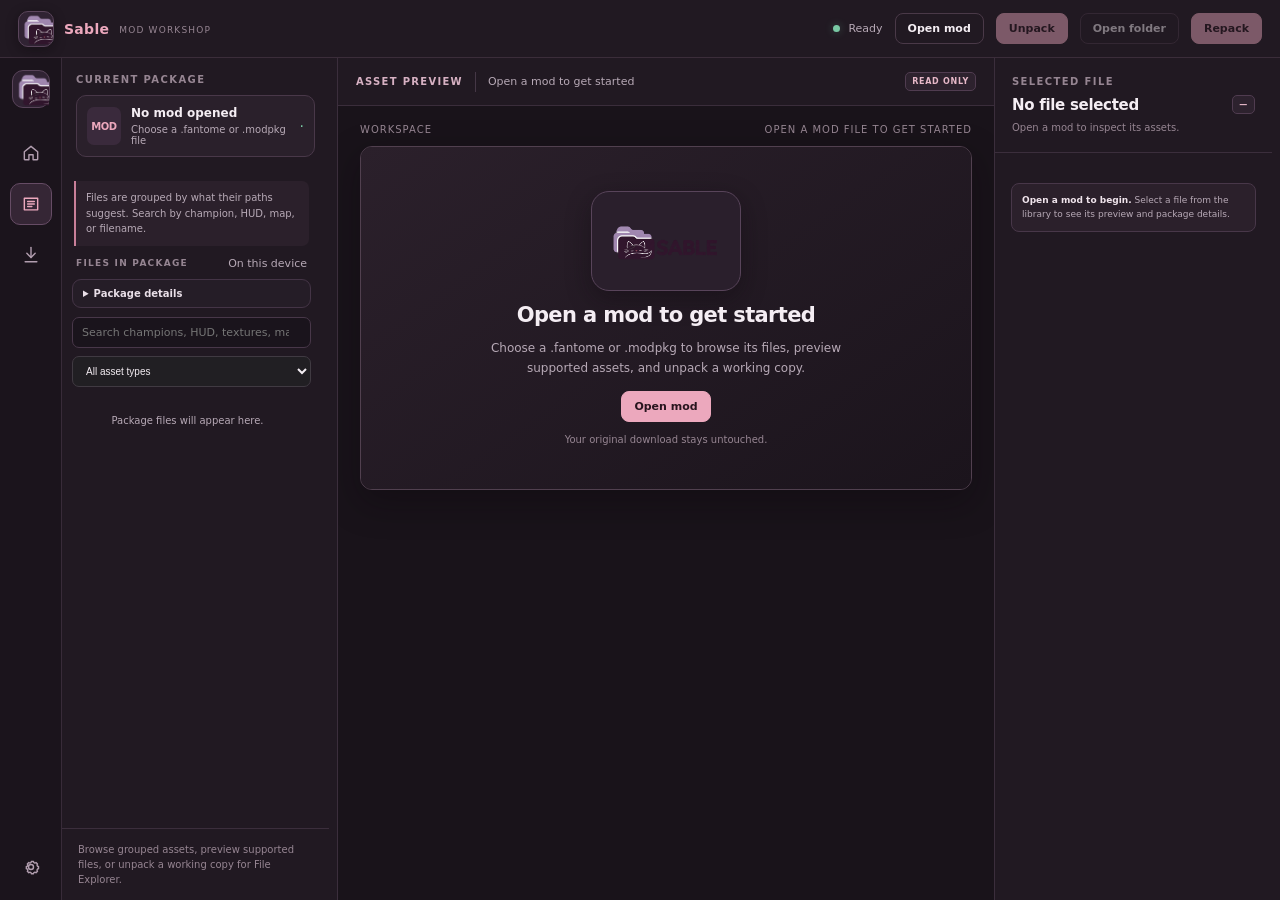
<file: index.html>
<!doctype html>
<html lang="en">
<head>
  <meta charset="utf-8">
  <meta name="viewport" content="width=device-width, initial-scale=1">
  <meta http-equiv="refresh" content="0; url=app/">
  <title>Sable</title>
</head>
<body>
  <p>Opening <a href="app/">Sable</a>…</p>
</body>
</html>
</file>
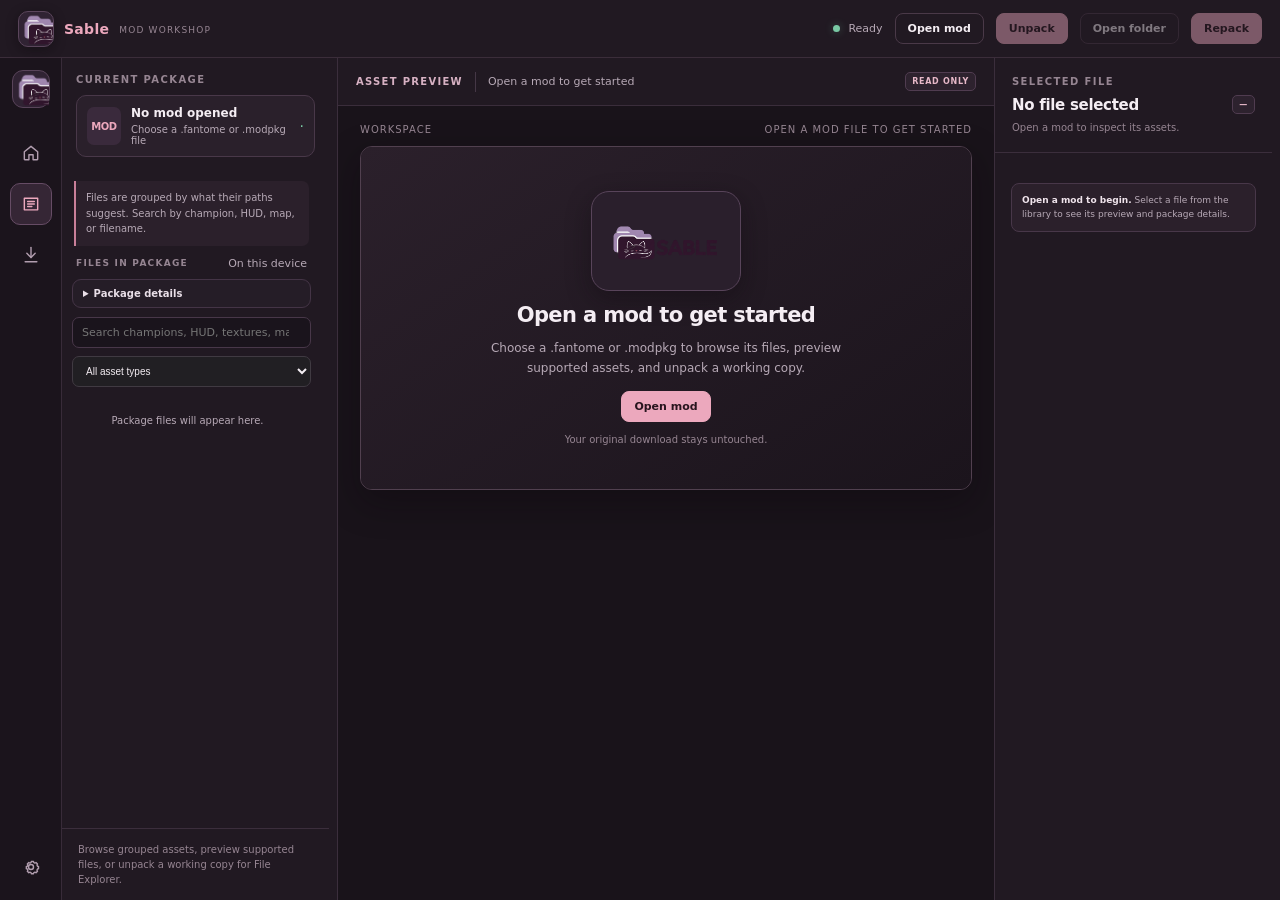
<file: app/index.html>
<!doctype html>
<html lang="en">
<head>
  <meta charset="utf-8">
  <meta name="viewport" content="width=device-width, initial-scale=1">
  <meta name="theme-color" content="#151316">
  <title>Sable — League mod workspace</title>
  <style>
    :root {
      color-scheme: dark;
      --bg: #111012;
      --panel: #19171a;
      --panel-2: #211e22;
      --panel-3: #29252b;
      --line: #39343b;
      --text: #f4eff3;
      --muted: #a49aa4;
      --soft: #756d77;
      --accent: #eca8bd;
      --accent-2: #c97f99;
      --green: #65d9ac;
      --gold: #e5c27a;
      --red: #fa7184;
      font-family: Inter, ui-sans-serif, system-ui, -apple-system, BlinkMacSystemFont, "Segoe UI", sans-serif;
    }
    * { box-sizing: border-box; }
    body { margin: 0; min-width: 360px; min-height: 100vh; background: var(--bg); color: var(--text); }
    button, input { font: inherit; }
    button { color: inherit; }
    .app { min-height: 100vh; display: flex; flex-direction: column; }
    .topbar { height: 66px; flex: 0 0 66px; display: flex; align-items: center; gap: 22px; padding: 0 22px; border-bottom: 1px solid var(--line); background: #171518; }
    .brand { display: flex; align-items: center; gap: 10px; min-width: 205px; }
    .brand-mark { width: 32px; height: 32px; border-radius: 10px; display: grid; place-items: center; color: #1b1519; background: linear-gradient(145deg, #f2c0cf, #d987a5); font-weight: 900; font-size: 15px; box-shadow: 0 4px 18px #eca8bd22; }
    .brand-name { font-size: 14px; letter-spacing: .12em; font-weight: 800; }
    .brand-sub { color: var(--soft); font-size: 9px; letter-spacing: .12em; text-transform: uppercase; margin-top: 2px; }
    .crumb { height: 28px; display: flex; align-items: center; gap: 8px; color: var(--muted); font-size: 12px; padding-left: 18px; border-left: 1px solid var(--line); }
    .crumb strong { color: var(--text); font-weight: 600; }
    .top-spacer { flex: 1; }
    .status { display: flex; align-items: center; gap: 7px; color: var(--muted); font-size: 11px; }
    .dot { width: 7px; height: 7px; border-radius: 50%; background: var(--green); box-shadow: 0 0 10px #65d9ac66; }
    .btn { border: 1px solid var(--line); border-radius: 8px; background: #242126; padding: 9px 12px; display: inline-flex; align-items: center; justify-content: center; gap: 8px; cursor: pointer; transition: .18s ease; font-size: 12px; font-weight: 650; white-space: nowrap; }
    .btn:hover { border-color: #66545e; background: #2b262c; transform: translateY(-1px); }
    .btn.primary { border-color: transparent; color: #22171d; background: var(--accent); }
    .btn.primary:hover { background: #f1b9cb; }
    .btn.quiet { background: transparent; }
    .btn.icon { width: 34px; height: 34px; padding: 0; font-size: 16px; }
    .layout { flex: 1; min-height: 0; display: grid; grid-template-columns: 256px minmax(430px, 1fr) 280px; }
    .sidebar, .inspector { background: var(--panel); min-height: calc(100vh - 66px); }
    .sidebar { border-right: 1px solid var(--line); display: flex; flex-direction: column; }
    .side-top { padding: 21px 16px 14px; }
    .eyebrow { color: var(--soft); font-size: 9px; text-transform: uppercase; letter-spacing: .14em; font-weight: 800; }
    .file-card { margin-top: 12px; padding: 11px; border: 1px solid #443b43; border-radius: 10px; background: linear-gradient(135deg, #282329, #201d21); display: flex; align-items: center; gap: 10px; }
    .file-icon { width: 34px; height: 38px; border-radius: 7px; display: grid; place-items: center; background: #3a2d35; color: var(--accent); font-size: 10px; font-weight: 850; letter-spacing: -.04em; }
    .file-meta { min-width: 0; flex: 1; }
    .file-name { overflow: hidden; text-overflow: ellipsis; white-space: nowrap; font-size: 11px; font-weight: 700; }
    .file-desc { color: var(--muted); font-size: 10px; margin-top: 4px; }
    .file-check { color: var(--green); font-size: 14px; }
    .side-tabs { display: flex; padding: 0 13px; gap: 4px; border-bottom: 1px solid var(--line); }
    .side-tab { padding: 10px 9px 11px; border: 0; border-bottom: 2px solid transparent; background: transparent; color: var(--muted); font-size: 10px; font-weight: 700; cursor: pointer; }
    .side-tab.active { color: var(--accent); border-bottom-color: var(--accent); }
    .side-content { padding: 16px 12px; }
    .section-head { display: flex; align-items: center; justify-content: space-between; margin: 2px 4px 9px; }
    .section-head .eyebrow { font-size: 9px; }
    .tiny-action { border: 0; color: var(--muted); background: transparent; cursor: pointer; font-size: 11px; }
    .tiny-action:hover { color: var(--text); }
    .element-list { display: grid; gap: 4px; }
    .asset-list { display: grid; gap: 4px; max-height: 56vh; overflow: auto; padding-right: 2px; }
    .asset-guide { margin: 0 2px 10px; padding: 9px 10px; border-left: 2px solid #ad6e85; border-radius: 0 6px 6px 0; color: var(--muted); background: #241f24; font-size: 9px; line-height: 1.55; }
    .asset-guide strong { color: #e7dbe2; font-weight: 700; }
    .asset-group { min-width: 0; overflow: hidden; border: 1px solid #39333b; border-radius: 8px; background: #1d1a1e; }
    .asset-group summary { display: flex; align-items: center; gap: 7px; padding: 9px 10px; color: #e5dde5; cursor: pointer; list-style: none; font-size: 10px; font-weight: 700; }
    .asset-group summary::-webkit-details-marker { display: none; }
    .asset-group summary::before { content: "+"; color: var(--accent); font-size: 10px; }
    .asset-group[open] summary::before { content: "-"; }
    .asset-group-title { min-width: 0; flex: 1; }
    .asset-group-count { color: var(--muted); font-size: 9px; font-weight: 550; }
    .asset-group-rows { display: grid; gap: 3px; padding: 0 4px 5px; }
    .asset-row { display: flex; align-items: center; gap: 8px; min-width: 0; padding: 8px; border: 1px solid transparent; border-radius: 8px; cursor: pointer; }
    .asset-row:hover { background: var(--panel-2); }
    .asset-row.selected { background: #30262d; border-color: #614754; }
    .asset-kind { width: 31px; height: 25px; flex: 0 0 31px; display: grid; place-items: center; border: 1px solid #423d44; border-radius: 6px; background: #242126; color: var(--accent); font: 700 8px ui-monospace, SFMono-Regular, Consolas, monospace; }
    .asset-details { min-width: 0; flex: 1; }
    .asset-name { display: block; overflow: hidden; text-overflow: ellipsis; white-space: nowrap; color: #e6dfe7; font-size: 10px; font-weight: 650; }
    .asset-path { display: block; overflow: hidden; text-overflow: ellipsis; white-space: nowrap; color: var(--soft); font-size: 8px; margin-top: 3px; }
    .asset-size { flex: 0 0 auto; color: var(--soft); font-size: 8px; font-variant-numeric: tabular-nums; }
    .asset-search { width: 100%; margin: 3px 0 9px; padding: 8px 9px; border: 1px solid #403a42; border-radius: 7px; outline: none; color: var(--text); background: #211f23; font-size: 10px; }
    .asset-search:focus { border-color: #765261; }
    .asset-filter { width: 100%; margin: 0 0 8px; padding: 8px 9px; border: 1px solid #403a42; border-radius: 7px; color: var(--text); background: #211f23; font-size: 10px; }
    .asset-diagnostics { display: grid; gap: 8px; margin-top: 10px; padding: 11px; border: 1px solid #39333b; border-radius: 8px; background: #201d21; }
    .asset-diagnostic { display: grid; grid-template-columns: 58px minmax(0, 1fr); gap: 8px; font-size: 9px; line-height: 1.45; }
    .asset-diagnostic-label { color: var(--soft); text-transform: uppercase; letter-spacing: .08em; }
    .asset-diagnostic-value { min-width: 0; color: #e5dde5; overflow-wrap: anywhere; }
    .asset-diagnostic-value[data-state="error"] { color: var(--red); }
    .asset-diagnostic-value[data-state="loading"] { color: var(--gold); }
    .asset-diagnostic-value[data-state="warning"] { color: var(--gold); }
    .asset-diagnostic-value[data-state="ready"] { color: var(--green); }
    .wad-back { width: 100%; margin: 0 0 8px; justify-content: flex-start; }
    .package-meta { display: grid; gap: 7px; margin-bottom: 10px; padding: 10px; border: 1px solid #39333b; border-radius: 8px; background: #201d21; }
    .meta-pair { min-width: 0; }
    .meta-label { color: var(--soft); font-size: 8px; text-transform: uppercase; letter-spacing: .1em; }
    .meta-value { margin-top: 3px; color: #e5dde5; font-size: 10px; overflow-wrap: anywhere; }
    .asset-empty-list { padding: 18px 10px; color: var(--muted); text-align: center; font-size: 10px; line-height: 1.5; }
    .element-row { display: flex; align-items: center; gap: 9px; min-height: 44px; padding: 6px 8px; border: 1px solid transparent; border-radius: 8px; cursor: pointer; transition: .15s ease; }
    .element-row:hover { background: var(--panel-2); }
    .element-row.selected { background: #30262d; border-color: #614754; }
    .element-symbol { width: 27px; height: 27px; flex: 0 0 27px; display: grid; place-items: center; border: 1px solid #423d44; border-radius: 7px; color: #b6aab6; background: #242126; font-size: 10px; font-weight: 800; }
    .element-row.selected .element-symbol { color: var(--accent); border-color: #765261; background: #3b2c34; }
    .element-name { flex: 1; font-size: 11px; font-weight: 650; }
    .element-sub { color: var(--soft); font-size: 9px; margin-top: 3px; }
    .toggle { width: 27px; height: 16px; flex: 0 0 27px; border-radius: 99px; background: #514b53; position: relative; cursor: pointer; border: 0; padding: 0; }
    .toggle::after { content: ""; position: absolute; width: 10px; height: 10px; left: 3px; top: 3px; background: #cbc3cb; border-radius: 50%; transition: .18s; }
    .toggle.on { background: #ad6e85; }
    .toggle.on::after { left: 14px; background: white; }
    .side-bottom { margin-top: auto; padding: 13px 16px; border-top: 1px solid var(--line); color: var(--soft); font-size: 10px; line-height: 1.5; }
    .workspace { min-width: 0; background: #121113; display: flex; flex-direction: column; }
    .toolbar { height: 54px; flex: 0 0 54px; display: flex; align-items: center; gap: 10px; padding: 0 16px; border-bottom: 1px solid #29262b; }
    .toolbar-title { color: var(--muted); font-size: 10px; font-weight: 800; letter-spacing: .12em; }
    .toolbar-line { width: 1px; height: 20px; background: var(--line); margin: 0 2px; }
    .tool-label { color: var(--muted); font-size: 10px; }
    .select-like { padding: 6px 9px; border: 1px solid var(--line); border-radius: 6px; background: var(--panel); font-size: 10px; color: var(--text); }
    .toolbar-spacer { flex: 1; }
    .canvas-wrap { flex: 1; min-height: 400px; padding: clamp(16px, 3vw, 38px); display: flex; flex-direction: column; align-items: center; justify-content: center; gap: 13px; overflow: hidden; }
    .canvas-label { width: min(100%, 860px); display: flex; justify-content: space-between; color: var(--soft); font-size: 9px; letter-spacing: .1em; text-transform: uppercase; }
    .game-preview { position: relative; width: min(100%, 860px); aspect-ratio: 16 / 9; overflow: hidden; border: 1px solid #51424c; border-radius: 11px; background: #162522; box-shadow: 0 22px 60px #0008; isolation: isolate; }
    .game-preview.asset-mode > .map, .game-preview.asset-mode > .preview-top, .game-preview.asset-mode > .preview-mini, .game-preview.asset-mode > .mock-hud { display: none; }
    .game-preview.no-package > .map, .game-preview.no-package > .preview-top, .game-preview.no-package > .preview-mini, .game-preview.no-package > .mock-hud { display: none; }
    .game-preview.no-package > .empty-canvas { display: flex; }
    .empty-canvas { position: absolute; inset: 0; z-index: 6; display: none; flex-direction: column; align-items: center; justify-content: center; gap: 12px; padding: 28px; text-align: center; background: radial-gradient(ellipse at center, #28232a, #151316 72%); }
    .empty-mark { width: 43px; height: 43px; display: grid; place-items: center; border: 1px solid #765261; border-radius: 13px; color: #f1c4d3; background: #3a2d35; font-size: 19px; font-weight: 900; box-shadow: 0 8px 28px #eca8bd20; }
    .empty-title { color: #f0e8ef; font-size: 16px; font-weight: 750; }
    .empty-copy { max-width: 350px; color: var(--muted); font-size: 11px; line-height: 1.6; }
    .empty-note { color: var(--soft); font-size: 9px; }
    .asset-overlay { position: absolute; inset: 0; z-index: 8; display: none; align-items: center; justify-content: center; padding: 24px; background: radial-gradient(ellipse at center, #29242c, #151316 72%); }
    .game-preview.asset-mode .asset-overlay { display: flex; }
    .asset-overlay.is-visible { display: flex !important; }
    .asset-viewer { width: 100%; height: 100%; display: flex; flex-direction: column; align-items: center; justify-content: center; gap: 12px; }
    .asset-viewer-heading { position: relative; width: 100%; min-height: 24px; display: flex; align-items: center; justify-content: space-between; }
    .asset-viewer-title { position: absolute; left: 50%; max-width: calc(100% - 180px); overflow: hidden; text-overflow: ellipsis; white-space: nowrap; transform: translateX(-50%); color: #e6dce5; font-size: 11px; font-weight: 650; }
    .skin-texture-toggle { z-index: 1; display: inline-flex; align-items: center; gap: 7px; margin-left: auto; color: var(--muted); font-size: 9px; white-space: nowrap; }
    .skin-texture-toggle .mini-switch { width: 30px; height: 17px; }
    .asset-image { display: block; max-width: 94%; max-height: calc(100% - 40px); object-fit: contain; image-rendering: auto; border-radius: 4px; box-shadow: 0 12px 40px #0008; background-color: #f2eff3; background-image: linear-gradient(45deg, #b9b4bc 25%, transparent 25%, transparent 75%, #b9b4bc 75%), linear-gradient(45deg, #b9b4bc 25%, #f2eff3 25%, #f2eff3 75%, #b9b4bc 75%); background-position: 0 0, 12px 12px; background-size: 24px 24px; }
    .asset-model { flex: 1 1 auto; min-height: 0; width: 100%; border: 1px solid #51424c; border-radius: 7px; background: #171319; cursor: grab; touch-action: none; }
    .asset-model:active { cursor: grabbing; }
    .model-hint { flex: 0 0 auto; color: var(--muted); font-size: 10px; text-align: center; }
    .model-controls { flex: 0 0 auto; max-width: 100%; display: flex; align-items: center; justify-content: center; gap: 8px; flex-wrap: wrap; color: var(--muted); font-size: 10px; }
    .model-controls label { display: inline-flex; align-items: center; gap: 6px; }
    .model-controls select { max-width: 240px; padding: 5px 8px; border: 1px solid #51424c; border-radius: 6px; color: var(--text); background: #211a23; font: inherit; }
    #modelAnimationInfo { color: var(--soft); font-variant-numeric: tabular-nums; }
    .asset-message { max-width: 390px; color: var(--muted); text-align: center; font-size: 11px; line-height: 1.6; }
    .map { position: absolute; inset: 0; overflow: hidden; background: radial-gradient(ellipse at 50% 48%, #40554a 0, #2c423a 25%, #21372f 53%, #172723 100%); }
    .map::before { content: ""; position: absolute; width: 50%; height: 75%; left: 25%; top: 14%; transform: rotate(-30deg); border: 2px solid #86947b30; border-radius: 40% 60% 55% 45%; background: linear-gradient(135deg, #77795018, #1b282323 45%, #9e94601a); box-shadow: 0 0 0 38px #111a1733, 0 0 0 76px #b6ad6820; }
    .map::after { content: ""; position: absolute; inset: 0; opacity: .55; background-image: radial-gradient(circle at 30% 32%, #a3a5762e 0 2px, transparent 3px), radial-gradient(circle at 67% 60%, #b7ac7920 0 3px, transparent 4px), linear-gradient(120deg, transparent 48%, #d9cf8530 49%, #d9cf8530 50%, transparent 51%); background-size: 64px 64px, 91px 91px, 100% 100%; }
    .lane { position: absolute; height: 2px; width: 150%; left: -25%; top: 50%; transform: rotate(-28deg); background: #c4b67955; box-shadow: 0 0 8px #d4c98433; }
    .lane.two { top: 68%; transform: rotate(-55deg); opacity: .55; }
    .river { position: absolute; width: 46%; height: 17%; left: 27%; top: 40%; transform: rotate(-31deg); border: 1px solid #76bbc34a; border-radius: 50%; background: #43808b35; filter: blur(1px); }
    .preview-top { position: absolute; z-index: 3; top: 14px; left: 50%; transform: translateX(-50%); display: flex; align-items: center; gap: 13px; padding: 6px 14px; border: 1px solid #ffffff1b; border-radius: 8px; color: #f1e9d3; background: #10110fc9; font-size: 9px; box-shadow: 0 5px 16px #0004; }
    .team-score { display: flex; gap: 6px; align-items: center; font-weight: 750; }
    .team-blue { color: #8ac7f1; }.team-red { color: #ff9b98; }
    .clock { color: #dfd8c5; letter-spacing: .05em; font-variant-numeric: tabular-nums; }
    .preview-mini { position: absolute; top: 14px; right: 16px; z-index: 2; color: #ffffff9c; font-size: 8px; letter-spacing: .07em; }
    .mock-hud { position: absolute; inset: 0; z-index: 4; pointer-events: none; --hud-scale: 1; --hud-opacity: 1; --hud-accent: #eca8bd; }
    .hud-target { opacity: var(--hud-opacity); scale: var(--hud-scale); transform-origin: bottom center; transition: .15s; }
    .hud-target.selected-target { outline: 1px dashed #f1bdd0; outline-offset: 3px; filter: drop-shadow(0 0 8px #eca8bd80); }
    .player-panel { position: absolute; left: 20px; bottom: 14px; width: 142px; padding: 7px; border: 1px solid #b5a57570; border-radius: 5px; background: #12110fe8; }
    .player-upper { display: flex; gap: 7px; align-items: center; }
    .portrait { width: 35px; height: 35px; display: grid; place-items: center; flex: 0 0 35px; color: #f1cedc; border: 1px solid var(--hud-accent); border-radius: 5px; background: radial-gradient(circle at 50% 35%, #d58ca966, #40303d 58%, #17151a); font-size: 10px; font-weight: 850; }
    .bars { flex: 1; display: grid; gap: 3px; }
    .bar { height: 6px; border-radius: 2px; background: #202227; overflow: hidden; }
    .bar span { display: block; height: 100%; border-radius: inherit; }
    .hp { width: 76%; background: linear-gradient(90deg, #4eaa65, #83d07c); }
    .mp { width: 62%; background: linear-gradient(90deg, #397dc7, #70b2f4); }
    .player-meta { font-size: 7px; color: #dad2c4; margin-top: 4px; letter-spacing: .03em; }
    .level { position: absolute; left: 2px; bottom: 2px; background: #181817; border: 1px solid #c1ad7a; width: 15px; height: 15px; border-radius: 50%; display: grid; place-items: center; color: #f3d68c; font-size: 8px; }
    .ability-bar { position: absolute; left: 50%; bottom: 14px; transform: translateX(-50%); display: flex; align-items: end; gap: 5px; padding: 6px 8px; border: 1px solid #bcaa7666; border-radius: 6px; background: #11110fe8; }
    .ability { width: 30px; height: 30px; border: 1px solid #b4a476; border-radius: 4px; display: grid; place-items: center; color: #ede6cf; background: linear-gradient(145deg, #574846, #26262a); font-size: 9px; font-weight: 800; position: relative; }
    .ability.active-ability { border-color: var(--hud-accent); box-shadow: 0 0 8px color-mix(in srgb, var(--hud-accent), transparent 35%); }
    .ability small { position: absolute; right: 2px; bottom: 1px; font-size: 6px; color: #d6c88e; }
    .spells { display: flex; gap: 4px; margin-left: 3px; }
    .spell { width: 23px; height: 23px; border: 1px solid #9d9271; border-radius: 4px; display: grid; place-items: center; background: #514638; color: #f1dfae; font-size: 8px; }
    .items { position: absolute; right: 174px; bottom: 18px; display: grid; grid-template-columns: repeat(3, 20px); gap: 3px; padding: 4px; border: 1px solid #b6a56f55; background: #10110fe8; border-radius: 4px; }
    .item { width: 20px; height: 20px; border: 1px solid #b6a16c; border-radius: 3px; background: linear-gradient(135deg, #846b3f, #302e29); }
    .minimap { position: absolute; right: 14px; bottom: 14px; width: 133px; aspect-ratio: 1; border: 1px solid #c2ad7c; background: #18211fef; overflow: hidden; border-radius: 3px; }
    .mini-diag { position: absolute; width: 140%; height: 2px; left: -20%; top: 50%; transform: rotate(-45deg); background: #b8ad7a99; }
    .mini-diag.two { transform: rotate(45deg); opacity: .5; }
    .mini-river { position: absolute; width: 120%; height: 18%; top: 41%; left: -10%; transform: rotate(-45deg); border: 1px solid #60a6ae66; background: #43808b55; }
    .mini-dot { position: absolute; width: 4px; height: 4px; border-radius: 50%; background: #85c8ff; box-shadow: 0 0 5px #85c8ff; left: 28%; bottom: 24%; }.mini-dot.red { background: #fa7773; box-shadow: 0 0 5px #fa7773; left: 70%; top: 24%; }
    .map-controls { position: absolute; left: 50%; top: 48%; transform: translate(-50%,-50%); color: #e1ddc7a3; text-align: center; font-size: 9px; letter-spacing: .12em; text-shadow: 0 1px 5px #000; }
    .map-controls span { display: block; color: #e1ddc75c; font-size: 7px; margin-top: 5px; }
    .inspector { border-left: 1px solid var(--line); display: flex; flex-direction: column; }
    .inspect-head { padding: 21px 17px 14px; border-bottom: 1px solid var(--line); }
    .inspect-title { display: flex; align-items: center; justify-content: space-between; margin-top: 8px; }
    .inspect-title h1 { margin: 0; font-size: 16px; font-weight: 700; letter-spacing: -.02em; }
    .tag { padding: 4px 6px; border: 1px solid #493d45; border-radius: 5px; color: var(--accent); background: #2c242a; font-size: 8px; font-weight: 700; text-transform: uppercase; letter-spacing: .09em; }
    .inspect-path { color: var(--soft); font-size: 9px; margin-top: 6px; overflow-wrap: anywhere; }
    .inspect-body { padding: 3px 16px 18px; }
    .control-group { padding: 15px 0; border-bottom: 1px solid #302c32; }
    .control-title { display: flex; align-items: center; justify-content: space-between; margin-bottom: 12px; color: #ddd5dc; font-size: 10px; font-weight: 750; }
    .control-title span:last-child { color: var(--muted); font-size: 9px; font-weight: 550; }
    .xy-grid { display: grid; grid-template-columns: 1fr 1fr; gap: 8px; }
    .field-label { display: block; margin-bottom: 5px; color: var(--soft); font-size: 8px; text-transform: uppercase; letter-spacing: .1em; }
    .number-field { display: flex; align-items: center; justify-content: space-between; height: 31px; padding: 0 8px; border: 1px solid #403a42; border-radius: 6px; background: #211f23; color: var(--text); font-size: 10px; }
    .number-field input { min-width: 0; width: 100%; border: 0; outline: 0; color: var(--text); background: transparent; font-size: 10px; }
    .range-row { display: flex; align-items: center; gap: 9px; }
    input[type="range"] { width: 100%; height: 3px; accent-color: var(--accent); cursor: pointer; }
    .range-value { min-width: 34px; text-align: right; color: #ddd4dd; font-size: 9px; font-variant-numeric: tabular-nums; }
    .color-row { display: flex; align-items: center; gap: 9px; }
    .color-swatch { width: 25px; height: 25px; padding: 0; overflow: hidden; border: 1px solid #74616b; border-radius: 6px; background: var(--accent); cursor: pointer; }
    .color-swatch input { width: 40px; height: 40px; margin: -8px; opacity: 0; cursor: pointer; }
    .color-code { color: #ded5de; font-size: 9px; font-family: ui-monospace, SFMono-Regular, Consolas, monospace; }
    .color-presets { display: flex; gap: 6px; margin-left: auto; }
    .preset { width: 16px; height: 16px; border: 1px solid #ffffff3b; border-radius: 50%; cursor: pointer; }
    .check-row { display: flex; align-items: center; justify-content: space-between; color: #ddd5dc; font-size: 10px; }
    .mini-switch { width: 28px; height: 16px; border-radius: 99px; border: 0; background: #a86d83; position: relative; cursor: pointer; }
    .mini-switch::after { content: ""; position: absolute; right: 3px; top: 3px; width: 10px; height: 10px; border-radius: 50%; background: white; transition: .18s; }
    .mini-switch.off { background: #514b53 !important; }
    .mini-switch.off::after { right: auto; left: 3px; }
    .tip { margin: 15px 0 0; padding: 10px; border: 1px solid #4b3f47; border-radius: 8px; color: var(--muted); background: #211d21; font-size: 9px; line-height: 1.5; }
    .tip strong { color: #eac1d0; }
    .toast { position: fixed; left: 50%; bottom: 22px; z-index: 20; transform: translate(-50%, 14px); opacity: 0; pointer-events: none; padding: 10px 15px; border: 1px solid #67535f; border-radius: 9px; color: var(--text); background: #282329; box-shadow: 0 8px 28px #0008; font-size: 11px; transition: .22s ease; }
    .toast.show { opacity: 1; transform: translate(-50%, 0); }
    .hidden { display: none !important; }
    .btn:disabled { opacity: .45; cursor: not-allowed; transform: none; }
    @media (max-width: 1120px) { .layout { grid-template-columns: 220px minmax(380px,1fr) 250px; }.brand { min-width: 180px; }.items { right: 160px; } }
    @media (max-width: 900px) { .layout { grid-template-columns: 210px minmax(360px,1fr); }.inspector { display: none; }.status { display: none; } }
    @media (max-width: 650px) { .topbar { padding: 0 12px; gap: 12px; }.brand { min-width: 0; }.brand-sub,.crumb,.topbar .quiet { display: none; }.layout { display: flex; flex-direction: column; }.sidebar { min-height: auto; border-right: 0; border-bottom: 1px solid var(--line); }.side-top { padding: 12px; }.side-tabs { display: none; }.side-content { padding: 0 10px 10px; }.section-head { margin: 0 3px 5px; }.element-list { grid-template-columns: repeat(3,1fr); }.element-row { padding: 5px; min-height: 53px; gap: 5px; flex-wrap: wrap; }.element-row .toggle { margin-left: auto; }.element-sub { display: none; }.side-bottom { display: none; }.workspace { min-height: 58vh; }.toolbar { height: 45px; flex-basis: 45px; padding: 0 10px; }.canvas-wrap { min-height: 300px; padding: 16px 9px; }.game-preview { border-radius: 6px; }.player-panel { left: 7px; bottom: 6px; transform: scale(.76); transform-origin: bottom left; }.ability-bar { bottom: 6px; transform: translateX(-50%) scale(.78); transform-origin: bottom center; }.items { right: 94px; bottom: 9px; transform: scale(.76); transform-origin: bottom right; }.minimap { right: 6px; bottom: 6px; width: 77px; }.preview-top { top: 6px; padding: 4px 7px; gap: 6px; font-size: 7px; }.preview-mini { top: 7px; right: 7px; font-size: 6px; } }
  
    /* Sable workspace refresh: keep the asset browser and its scroll area inside the app viewport. */
    body { height: 100dvh; overflow: hidden; }
    .app { height: 100dvh; min-height: 0; overflow: hidden; }
    .topbar { height: 64px; flex-basis: 64px; gap: 16px; padding: 0 18px; }

    .window-controls { display: none; align-items: center; gap: 2px; flex: 0 0 auto; margin-left: 3px; padding-left: 9px; border-left: 1px solid var(--line); }
    .tauri-app .window-controls { display: flex; }
    .window-control { display: grid; place-items: center; width: 38px; height: 34px; padding: 0; border: 0; border-radius: 7px; color: #bdb2bd; background: transparent; cursor: pointer; transition: background .14s ease, color .14s ease; }
    .window-control:hover { color: var(--text); background: #302a31; }
    .window-control svg { width: 14px; height: 14px; fill: none; stroke: currentColor; stroke-width: 1.7; stroke-linecap: round; stroke-linejoin: round; }
    .window-control.close:hover { color: #fff; background: #a94f68; }
    .window-control { -webkit-app-region: no-drag; }
    .brand { min-width: 0; flex: 0 0 auto; }
    .brand-logo-frame, .welcome-logo-frame { display: grid; place-items: center; border: 1px solid #bca6c7; border-radius: 10px; background: #e6d8ec; box-shadow: 0 5px 22px #0003; }
    .brand-logo-frame { width: 158px; height: 50px; padding: 2px 5px; }
    .brand-logo { display: block; width: 100%; height: 100%; object-fit: contain; }
    .layout { height: calc(100dvh - 64px); flex: 1 1 auto; min-height: 0; overflow: hidden; grid-template-columns: 320px minmax(0, 1fr) 278px; }
    .sidebar, .inspector { height: 100%; min-height: 0; overflow: hidden; }
    .sidebar { border-right-color: #342e37; }
    .side-top { flex: 0 0 auto; padding: 18px 14px 12px; }
    .side-tabs { display: none !important; }
    .side-content { display: flex; flex: 1 1 auto; flex-direction: column; min-height: 0; overflow: hidden; padding: 10px 12px 12px; }
    #elementsView { display: none !important; }
    #assetsView:not(.hidden) { display: flex; flex: 1 1 auto; flex-direction: column; min-height: 0; overflow: hidden; }
    .asset-guide { flex: 0 0 auto; margin: 0 2px 9px; font-size: 10px; }
    .meta-details { flex: 0 0 auto; margin: 0 0 7px; border: 1px solid #39333b; border-radius: 8px; background: #201d21; }
    .meta-details > summary { padding: 8px 10px; color: #e5dde5; cursor: pointer; font-size: 10px; font-weight: 650; }
    .meta-details[open] > summary { border-bottom: 1px solid #39333b; }
    .package-meta { gap: 6px; margin: 0; padding: 9px; border: 0; background: transparent; }
    .asset-search { flex: 0 0 auto; margin: 2px 0 8px; font-size: 11px; }
    .wad-back { flex: 0 0 auto; }
    .asset-list { display: flex; flex: 1 1 auto; flex-direction: column; gap: 6px; width: 100%; min-height: 0; max-height: none; overflow-x: hidden; overflow-y: auto; overscroll-behavior: contain; scrollbar-gutter: stable; padding: 0 3px 4px; }
    .asset-group { flex: 0 0 auto; width: 100%; min-width: 0; }
    .asset-group-rows { display: grid; min-width: 0; }
    .asset-row { min-width: 0; }
    .workspace { height: 100%; min-height: 0; overflow: hidden; }
    .toolbar { height: 52px; flex-basis: 52px; gap: 11px; }
    .toolbar-title { color: #eadfe7; }
    .canvas-wrap { min-height: 0; justify-content: flex-start; align-items: stretch; gap: 11px; padding: clamp(16px, 2.5vw, 34px); }
    .canvas-label { width: 100%; max-width: 1100px; flex: 0 0 auto; color: #a99eaa; }
    .game-preview { width: 100%; max-width: 1100px; height: auto; min-height: 0; flex: 0 1 auto; aspect-ratio: 16 / 9; margin: 0 auto; background: radial-gradient(ellipse at center, #29242d, #151316 75%); }
    .game-preview > .map, .game-preview > .preview-top, .game-preview > .preview-mini, .game-preview > .mock-hud { display: none !important; }
    .empty-canvas { background: radial-gradient(ellipse at center, #29242d, #151316 76%); }
    .welcome-logo-frame { width: 194px; height: 66px; padding: 4px 8px; }
    .welcome-logo { width: 100%; height: 100%; object-fit: contain; }
    .empty-copy { max-width: 460px; font-size: 12px; }
    .empty-note { font-size: 10px; }
    .asset-overlay { background: #151316; }
    .asset-image { max-width: 96%; max-height: calc(100% - 42px); }
    .inspector { display: flex; flex-direction: column; border-left: 1px solid var(--line); }
    .inspect-head { flex: 0 0 auto; }
    .inspect-body { flex: 1 1 auto; min-height: 0; overflow-y: auto; overscroll-behavior: contain; }
    @media (max-width: 1120px) { .layout { grid-template-columns: 292px minmax(0, 1fr) 250px; } }
    @media (max-width: 900px) { .layout { grid-template-columns: 280px minmax(0, 1fr); }.inspector { display: none; } }
    @media (max-width: 650px) { body, .app { height: auto; min-height: 100dvh; overflow: auto; }.topbar { position: sticky; top: 0; z-index: 30; }.layout { display: flex; height: auto; min-height: calc(100dvh - 64px); overflow: visible; flex-direction: column; }.sidebar { height: 54vh; min-height: 300px; max-height: 68vh; border-right: 0; border-bottom: 1px solid var(--line); }.side-top { padding: 12px; }.side-content { padding: 8px 10px 10px; }.workspace { height: 62vh; min-height: 390px; }.toolbar { height: 46px; flex-basis: 46px; padding: 0 10px; }.canvas-wrap { padding: 14px 10px; }.inspector { display: none; }.side-bottom { display: none; }.brand-logo-frame { width: 135px; height: 44px; }.topbar .status { display: none; }.topbar .quiet { display: inline-flex; }.topbar .btn { padding: 9px 10px; font-size: 10px; } }

  </style>
<link rel="stylesheet" href="theme.css">
  </head>
<body>
  <div class="app">
    <header class="topbar">
      <div class="brand"><span class="brand-logo-frame"><img class="brand-logo" src="" alt=""></span><span class="brand-name">Sable</span><span class="brand-sub">MOD WORKSHOP</span></div>
      <div class="top-spacer"></div>
      <div class="status"><span class="dot"></span> <span id="statusText">Ready</span></div>
      <button class="btn quiet" id="openFile" type="button">Open mod</button>
      <button class="btn primary" id="unpackBtn" type="button" disabled title="Create an editable workspace in a folder you choose.">Unpack</button><button class="btn quiet" id="openFolderBtn" type="button" disabled title="Open the current workspace in File Explorer">Open folder</button><button class="btn primary repack-action" id="repackBtn" type="button" disabled title="Rebuild the current workspace as its original package type">Repack</button>
      <div class="window-controls" aria-label="Window controls">
        <button class="window-control" id="windowMinimize" type="button" title="Minimize" aria-label="Minimize window"><svg viewBox="0 0 24 24" aria-hidden="true"><path d="M5 12h14"/></svg></button>
        <button class="window-control" id="windowMaximize" type="button" title="Maximize" aria-label="Maximize window"><svg viewBox="0 0 24 24" aria-hidden="true" id="windowMaximizeGlyph"><rect x="5.5" y="5.5" width="13" height="13" rx="1.5"/></svg></button>
        <button class="window-control close" id="windowClose" type="button" title="Close" aria-label="Close window"><svg viewBox="0 0 24 24" aria-hidden="true"><path d="M6 6l12 12M18 6 6 18"/></svg></button>
      </div>
      <input type="file" id="filePicker" accept=".fantome,.modpkg,.zip" hidden>
    </header>

    <main class="layout"><nav class="nav-rail" aria-label="Sable navigation"><div class="rail-top-mark" aria-hidden="true"><img class="rail-logo" src="" alt=""></div><button class="rail-link" id="railOpen" type="button" title="Open a mod" aria-label="Open a mod"><svg viewBox="0 0 24 24" aria-hidden="true"><path d="M4 10.5 12 4l8 6.5v9a.5.5 0 0 1-.5.5h-5v-6h-5v6h-5a.5.5 0 0 1-.5-.5z"/></svg></button><button class="rail-link active" id="railFiles" type="button" title="Package files" aria-label="Package files"><svg viewBox="0 0 24 24" aria-hidden="true"><path d="M4 5h16v14H4z"/><path d="M8 9h8M8 12h8M8 15h5"/></svg></button><button class="rail-link" id="railUnpack" type="button" title="Unpack to workspace" aria-label="Unpack to workspace"><svg viewBox="0 0 24 24" aria-hidden="true"><path d="M12 3v12"/><path d="m7 10 5 5 5-5"/><path d="M5 20h14"/></svg></button><div class="rail-spacer"></div><button class="rail-link" id="railSettings" type="button" title="About Sable" aria-label="About Sable"><svg viewBox="0 0 24 24" aria-hidden="true"><circle cx="12" cy="12" r="3"/><path d="M19.4 15a1.7 1.7 0 0 0 .3 1.9l.1.1-1.8 1.8-.1-.1a1.7 1.7 0 0 0-1.9-.3 1.7 1.7 0 0 0-1 1.5v.1h-2.6v-.1a1.7 1.7 0 0 0-1-1.5 1.7 1.7 0 0 0-1.9.3l-.1.1-1.8-1.8.1-.1a1.7 1.7 0 0 0 .3-1.9 1.7 1.7 0 0 0-1.5-1H6.4v-2.6h.1a1.7 1.7 0 0 0 1.5-1 1.7 1.7 0 0 0-.3-1.9l-.1-.1 1.8-1.8.1.1a1.7 1.7 0 0 0 1.9.3 1.7 1.7 0 0 0 1-1.5v-.1H15v.1a1.7 1.7 0 0 0 1 1.5 1.7 1.7 0 0 0 1.9-.3l.1-.1 1.8 1.8-.1.1a1.7 1.7 0 0 0-.3 1.9 1.7 1.7 0 0 0 1.5 1h.1V14h-.1a1.7 1.7 0 0 0-1.5 1z"/></svg></button></nav>
      <aside class="sidebar">
        <div class="side-top">
          <div class="eyebrow">Current package</div>
          <div class="file-card"><div class="file-icon">MOD</div><div class="file-meta"><div class="file-name" id="modName">No mod opened</div><div class="file-desc" id="fileDesc">Choose a .fantome or .modpkg file</div></div><span class="file-check" id="fileCheck">·</span></div>
        </div>
        <div class="side-tabs"><button class="side-tab active" data-view="elements">Preview</button><button class="side-tab" data-view="assets">Assets</button><button class="side-tab" data-toast="Project settings are planned for a later stage.">Settings</button></div>
        <div class="side-content">
          <div id="elementsView">
            <div class="asset-guide" id="sampleNote"><strong>Sample only:</strong> these controls change the mock preview. They do not edit the selected mod file yet.</div>
            <div class="section-head"><span class="eyebrow">Sample HUD elements</span><button class="tiny-action" id="showAll">Show all</button></div>
            <div class="element-list" id="elementList">
            <div class="element-row" data-element="player"><span class="element-symbol">HP</span><div class="element-name-wrap"><div class="element-name">Player stats</div><div class="element-sub">Portrait · health · mana</div></div><button class="toggle on" aria-label="Toggle Player stats"></button></div>
            <div class="element-row selected" data-element="abilities"><span class="element-symbol">QW</span><div class="element-name-wrap"><div class="element-name">Ability bar</div><div class="element-sub">Abilities · summoner spells</div></div><button class="toggle on" aria-label="Toggle Ability bar"></button></div>
            <div class="element-row" data-element="items"><span class="element-symbol">◇</span><div class="element-name-wrap"><div class="element-name">Item slots</div><div class="element-sub">Inventory · trinket</div></div><button class="toggle on" aria-label="Toggle Item slots"></button></div>
            <div class="element-row" data-element="minimap"><span class="element-symbol">▧</span><div class="element-name-wrap"><div class="element-name">Minimap</div><div class="element-sub">Map · team indicators</div></div><button class="toggle on" aria-label="Toggle Minimap"></button></div>
            <div class="element-row" data-element="score"><span class="element-symbol">0:0</span><div class="element-name-wrap"><div class="element-name">Match score</div><div class="element-sub">Scoreboard · game timer</div></div><button class="toggle on" aria-label="Toggle Match score"></button></div>
            </div>
          </div>
          <div id="assetsView">
            <div class="asset-guide" id="assetGuide">Files are grouped by what their paths suggest. Search by champion, HUD, map, or filename.</div>
            <div class="section-head"><span class="eyebrow" id="assetCount">Files in package</span><span class="tiny-action">On this device</span></div>
            <details class="meta-details"><summary>Package details</summary><div class="package-meta" id="packageMeta"><div class="asset-empty-list">Package details will appear here.</div></div></details>
            <input class="asset-search" id="assetSearch" type="search" placeholder="Search champions, HUD, textures, maps, files…" aria-label="Search package files">
            <select class="asset-filter" id="assetTypeFilter" aria-label="Filter package files by type"><option value="all">All asset types</option><option value="models">Models</option><option value="textures">Textures</option><option value="skeletons">Skeletons</option><option value="animations">Animations</option><option value="vfx">Abilities &amp; VFX</option><option value="other">Other assets</option></select>
            <button class="btn quiet wad-back hidden" id="wadBack" type="button">Back to package files</button>
            <div class="asset-list" id="packageFiles"><div class="asset-empty-list">Package files will appear here.</div></div>
          </div>
        </div>
        <div class="side-bottom">Browse grouped assets, preview supported files, or unpack a working copy for File Explorer.</div>
      </aside>

      <section class="workspace">
        <div class="toolbar"><span class="toolbar-title">ASSET PREVIEW</span><span class="toolbar-line"></span><span class="tool-label" id="workspaceFileLabel">Open a mod to get started</span><span class="toolbar-spacer"></span><span class="tag">Read only</span></div>
        <div class="canvas-wrap">
          <div class="canvas-label"><span>Preview</span><span>Select a file from the library</span></div>
          <div class="game-preview no-package" id="gamePreview">
            <div class="empty-canvas" id="emptyCanvas"><span class="welcome-logo-frame"><img class="welcome-logo" src="" alt=""></span><div class="empty-title">Open a mod to get started</div><div class="empty-copy">Choose a .fantome or .modpkg to browse its files, preview supported assets, and unpack a working copy.</div><button class="btn primary" id="emptyOpenFile" type="button">Open mod</button><div class="empty-note">Your original download stays untouched.</div></div>
            <div class="asset-overlay" id="assetOverlay"><div class="asset-viewer"><div class="asset-viewer-heading"><div class="asset-viewer-title" id="assetPreviewTitle">Select an asset</div><label class="skin-texture-toggle hidden" id="skinTextureControl"><span>Skin texture</span><button class="mini-switch off" id="skinTextureSwitch" type="button" role="switch" aria-checked="false" aria-label="Toggle skin texture"></button></label></div><img id="assetImage" class="asset-image hidden" alt="Preview of selected package image"><canvas id="assetModel" class="asset-model hidden" aria-label="Rotatable 3D model preview"></canvas><div class="model-controls hidden" id="modelControls"><label id="modelSkeletonLabel" class="hidden">Skeleton<select id="modelSkeleton" aria-label="Select model skeleton"></select></label><label>Animation<select id="modelAnimation" aria-label="Select model animation"></select></label><button class="btn quiet" id="modelPlay" type="button">Play</button><label>Speed<select id="modelSpeed" aria-label="Animation speed"><option value="0.5">0.5×</option><option value="0.75">0.75×</option><option value="1" selected>1×</option><option value="1.5">1.5×</option><option value="2">2×</option></select></label><span id="modelAnimationInfo">Bind pose</span></div><div id="modelHint" class="model-hint hidden">3D model · drag to rotate · scroll to zoom · double-click to reset</div><div id="assetMessage" class="asset-message">Choose an image from the Assets tab to preview it.</div></div></div>
          </div>
        </div>
      </section>

      <aside class="inspector">
        <div class="inspect-head"><div class="eyebrow" id="inspectEyebrow">Selected file</div><div class="inspect-title"><h1 id="selectedName">No file selected</h1><span class="tag" id="inspectTag">—</span></div><div class="inspect-path" id="selectedPath">Open a mod to inspect its assets.</div></div>
        <div class="inspect-body">
          <div class="tip" id="startPrompt"><strong>Open a mod to begin.</strong> Select a file from the library to see its preview and package details.</div>
          <div class="hidden" id="visualControls">
          <div class="control-group"><div class="control-title"><span>Position</span><span>Canvas-relative</span></div><div class="xy-grid"><label><span class="field-label">Horizontal</span><span class="number-field"><input type="number" id="posX" value="0" min="-100" max="100"><span>px</span></span></label><label><span class="field-label">Vertical</span><span class="number-field"><input type="number" id="posY" value="0" min="-100" max="100"><span>px</span></span></label></div></div>
          <div class="control-group"><div class="control-title"><span>Scale</span><span id="scaleText">100%</span></div><div class="range-row"><input type="range" id="scaleRange" min="70" max="140" value="100"><span class="range-value" id="scaleValue">100%</span></div></div>
          <div class="control-group"><div class="control-title"><span>Opacity</span><span id="opacityText">100%</span></div><div class="range-row"><input type="range" id="opacityRange" min="20" max="100" value="100"><span class="range-value" id="opacityValue">100%</span></div></div>
          <div class="control-group"><div class="control-title"><span>Accent color</span><span>Element tint</span></div><div class="color-row"><label class="color-swatch"><input type="color" id="colorPicker" value="#eca8bd" aria-label="Choose accent color"></label><span class="color-code" id="colorCode">#ECA8BD</span><div class="color-presets"><button class="preset" style="background:#eca8bd" data-color="#eca8bd" aria-label="Rose"></button><button class="preset" style="background:#93c8f0" data-color="#93c8f0" aria-label="Blue"></button><button class="preset" style="background:#d8c178" data-color="#d8c178" aria-label="Gold"></button><button class="preset" style="background:#b7a0ee" data-color="#b7a0ee" aria-label="Violet"></button></div></div></div>
          <div class="control-group"><div class="check-row"><span>Show this element</span><button class="mini-switch" id="visibilitySwitch" aria-label="Toggle visibility"></button></div></div>
          <div class="tip"><strong>Safe editing:</strong> your original download should stay untouched. Export will make a new copy with your changes.</div>
          </div>
          <div class="tip hidden" id="assetReadOnly"><strong>Preview only.</strong> Unpack to edit the project files or PNG companions, then use Repack to rebuild the mod.</div>
          <div class="asset-diagnostics hidden" id="assetDiagnostics" aria-live="polite">
            <div class="eyebrow">Preview details</div>
            <div class="asset-diagnostic"><span class="asset-diagnostic-label">Renderer</span><span class="asset-diagnostic-value" id="diagnosticRenderer">—</span></div>
            <div class="asset-diagnostic"><span class="asset-diagnostic-label">Model</span><span class="asset-diagnostic-value" id="diagnosticModel">—</span></div>
            <div class="asset-diagnostic"><span class="asset-diagnostic-label">Texture</span><span class="asset-diagnostic-value" id="diagnosticTexture">—</span></div>
            <div class="asset-diagnostic"><span class="asset-diagnostic-label">Skeleton</span><span class="asset-diagnostic-value" id="diagnosticSkeleton">—</span></div>
          </div>
        </div>
      </aside>
    </main>
  </div>
  <div class="toast" id="toast"></div>
  <script src="model-preview.js"></script>
  <script>
    const elementNames = { player: "Player stats", abilities: "Ability bar", items: "Item slots", minimap: "Minimap", score: "Match score" };
    const presets = {};
    let selected = "abilities";
    let toastTimer;
    let zoom = 100;
    let loadedPackage = null;
    let activeWorkspacePath = localStorage.getItem("sable.workspacePath") || null;
    let currentWadView = null;
    let currentAssetUrl = null;
    let currentModelController = null;
    let previewRequest = 0;
    let activeWadScanRequest = null;
    let activeWadScanPath = null;
    let wadProgressListenerPromise = null;
    const wadClassificationCache = new Map();
    let fzstdLoadPromise = null;
    const MAX_ARCHIVE_BYTES = 512 * 1024 * 1024;
    const MAX_PREVIEW_BYTES = 96 * 1024 * 1024;
    const MAX_UNPACK_ENTRY_BYTES = 256 * 1024 * 1024;
    const MAX_UNPACK_TOTAL_BYTES = 1536 * 1024 * 1024;
    const IMAGE_MIME = { ".png": "image/png", ".jpg": "image/jpeg", ".jpeg": "image/jpeg", ".webp": "image/webp", ".gif": "image/gif", ".bmp": "image/bmp" };
    const toast = (message) => {
      const node = document.getElementById("toast");
      node.textContent = message;
      node.classList.add("show");
      clearTimeout(toastTimer);
      toastTimer = setTimeout(() => node.classList.remove("show"), 2600);
    };
    const setStatus = (message) => { document.getElementById("statusText").textContent = message; };
    const prettyBytes = (bytes) => {
      if (bytes < 1024) return `${bytes} B`;
      if (bytes < 1024 * 1024) return `${(bytes / 1024).toFixed(1)} KB`;
      return `${(bytes / (1024 * 1024)).toFixed(1)} MB`;
    };
    const fileExtension = (path) => {
      const name = path.split("/").pop() || path;
      const dot = name.lastIndexOf(".");
      return dot < 0 ? "" : name.slice(dot).toLowerCase();
    };
    const entryKind = (path, assetType = "") => {
      if (assetType === "Textures") return fileExtension(path) === ".dds" ? "DDS" : "TEX";
      if (assetType === "Models") return "SKN";
      if (assetType === "Skeletons") return "SKL";
      if (assetType === "Animations") return "ANM";
      if (assetType === "Static models") return "SCB";
      if (assetType === "Models & animation") return "MODEL";
      if (assetType === "Audio") return "AUDIO";
      if (/\.wad(?:\.client)?$/i.test(path)) return "WAD";
      const extension = fileExtension(path).replace(".", "");
      return (extension || "FILE").slice(0, 4).toUpperCase();
    };
    const decodeZipName = (bytes, utf8) => {
      try { return new TextDecoder(utf8 ? "utf-8" : "windows-1252").decode(bytes); }
      catch { return new TextDecoder().decode(bytes); }
    };
    const readZipIndex = async (file) => {
      if (file.size > MAX_ARCHIVE_BYTES) throw new Error("This package is over 512 MB; Sable's browser inspector cannot open it yet.");
      const buffer = await file.arrayBuffer();
      const bytes = new Uint8Array(buffer);
      const view = new DataView(buffer);
      const eocdMin = Math.max(0, bytes.length - 22 - 65535);
      let eocd = -1;
      for (let offset = bytes.length - 22; offset >= eocdMin; offset--) {
        if (view.getUint32(offset, true) === 0x06054b50) {
          const commentLength = view.getUint16(offset + 20, true);
          if (offset + 22 + commentLength <= bytes.length) { eocd = offset; break; }
        }
      }
      if (eocd < 0) throw new Error("This file is not a readable ZIP-based .fantome package.");
      const disk = view.getUint16(eocd + 4, true);
      const directoryDisk = view.getUint16(eocd + 6, true);
      const entryCount = view.getUint16(eocd + 10, true);
      const directorySize = view.getUint32(eocd + 12, true);
      const directoryOffset = view.getUint32(eocd + 16, true);
      if (disk !== 0 || directoryDisk !== 0) throw new Error("Multi-disk ZIP packages are not supported.");
      if (entryCount === 0xffff || directorySize === 0xffffffff || directoryOffset === 0xffffffff) throw new Error("ZIP64 packages are not supported yet.");
      if (entryCount > 5000) throw new Error("This package has more than 5,000 entries; Sable's browser inspector cannot display that many yet.");
      if (directoryOffset + directorySize > bytes.length) throw new Error("The ZIP directory points outside the package; the file may be damaged.");

      const entries = [];
      let cursor = directoryOffset;
      for (let index = 0; index < entryCount; index++) {
        if (cursor + 46 > bytes.length || view.getUint32(cursor, true) !== 0x02014b50) throw new Error("The package's ZIP directory is malformed.");
        const flags = view.getUint16(cursor + 8, true);
        const method = view.getUint16(cursor + 10, true);
        const compressedSize = view.getUint32(cursor + 20, true);
        const size = view.getUint32(cursor + 24, true);
        const nameLength = view.getUint16(cursor + 28, true);
        const extraLength = view.getUint16(cursor + 30, true);
        const commentLength = view.getUint16(cursor + 32, true);
        const localOffset = view.getUint32(cursor + 42, true);
        const recordEnd = cursor + 46 + nameLength + extraLength + commentLength;
        if (recordEnd > bytes.length) throw new Error("The package's ZIP directory has an incomplete entry.");
        const name = decodeZipName(bytes.subarray(cursor + 46, cursor + 46 + nameLength), Boolean(flags & 0x0800)).replace(/\\/g, "/");
        if (name && !name.endsWith("/")) entries.push({ path: name, flags, method, compressedSize, size, localOffset });
        cursor = recordEnd;
      }
      return { buffer, entries };
    };
    const readZipEntry = async (buffer, entry, maxBytes = MAX_PREVIEW_BYTES) => {
      if (entry.flags & 1) throw new Error("This entry is encrypted and cannot be read.");
      if (entry.size > maxBytes) throw new Error("This entry is larger than the current extraction limit.");
      const view = new DataView(buffer);
      const bytes = new Uint8Array(buffer);
      if (entry.localOffset + 30 > bytes.length || view.getUint32(entry.localOffset, true) !== 0x04034b50) throw new Error("The entry's local ZIP header is damaged.");
      const localNameLength = view.getUint16(entry.localOffset + 26, true);
      const localExtraLength = view.getUint16(entry.localOffset + 28, true);
      const dataOffset = entry.localOffset + 30 + localNameLength + localExtraLength;
      const dataEnd = dataOffset + entry.compressedSize;
      if (dataEnd > bytes.length) throw new Error("The entry extends beyond the package boundary.");
      const compressed = bytes.subarray(dataOffset, dataEnd);
      if (entry.method === 0) return compressed.slice();
      if (entry.method !== 8) throw new Error(`Compression method ${entry.method} is not supported for previews.`);
      if (typeof DecompressionStream === "undefined") throw new Error("This browser does not support ZIP deflate previews. Try an up-to-date version of Chrome or Edge.");
      let stream;
      try { stream = new Blob([compressed]).stream().pipeThrough(new DecompressionStream("deflate-raw")); }
      catch { throw new Error("The browser could not decompress this ZIP entry."); }
      const output = new Uint8Array(await new Response(stream).arrayBuffer());
      if (output.byteLength !== entry.size) throw new Error("The decompressed entry size did not match its ZIP record.");
      return output;
    };
    const decompressBytes = async (compressed, format, expectedSize) => {
      if (typeof DecompressionStream === "undefined") throw new Error("This browser does not support the compression decoder Sable needs.");
      let stream;
      try { stream = new Blob([compressed]).stream().pipeThrough(new DecompressionStream(format)); }
      catch { throw new Error(`This browser cannot decode ${format.toUpperCase()} data.`); }
      const output = new Uint8Array(await new Response(stream).arrayBuffer());
      if (expectedSize !== undefined && output.byteLength !== expectedSize) throw new Error("The decompressed asset size did not match its archive record.");
      return output;
    };
    const loadFzstd = () => {
      if (globalThis.fzstd?.decompress) return Promise.resolve(globalThis.fzstd);
      if (!fzstdLoadPromise) fzstdLoadPromise = new Promise((resolve) => {
        const script = document.createElement("script");
        script.src = "https://cdn.jsdelivr.net/npm/fzstd@0.1.1/umd/index.js";
        script.onload = () => resolve(globalThis.fzstd?.decompress ? globalThis.fzstd : null);
        script.onerror = () => resolve(null);
        document.head.append(script);
      });
      return fzstdLoadPromise;
    };
    const decompressZstd = async (compressed, expectedSize) => {
      try { return await decompressBytes(compressed, "zstd", expectedSize); }
      catch (nativeError) {
        const decoder = await loadFzstd();
        if (!decoder) throw new Error("This browser could not decode Zstandard, and Sable could not load its fallback decoder. Refresh Sable with an internet connection, then reopen the entry.");
        let output;
        try { output = decoder.decompress(compressed); }
        catch { throw new Error("Sable's fallback Zstandard decoder could not read this chunk."); }
        if (expectedSize !== undefined && output.byteLength !== expectedSize) throw new Error("The decompressed asset size did not match its archive record.");
        return output;
      }
    };
    const parseWadIndex = (input, wadPath) => {
      const bytes = input instanceof Uint8Array ? input : new Uint8Array(input);
      if (bytes.length < 272 || bytes[0] !== 0x52 || bytes[1] !== 0x57) throw new Error("This entry is not a readable League WAD archive.");
      const view = new DataView(bytes.buffer, bytes.byteOffset, bytes.byteLength);
      const major = bytes[2]; const minor = bytes[3];
      if (major !== 3) throw new Error(`WAD version ${major}.${minor} is not supported yet.`);
      const countOffset = 4 + 256 + 8;
      const count = view.getUint32(countOffset, true);
      const entrySize = minor >= 4 ? 32 : 29;
      const tableOffset = countOffset + 4;
      if (count > 100000 || tableOffset + count * entrySize > bytes.length) throw new Error("The WAD table is incomplete or contains an invalid entry count.");
      const entries = []; const compressionCounts = Object.create(null);
      for (let i = 0; i < count; i++) {
        const cursor = tableOffset + i * entrySize;
        const hash = view.getBigUint64(cursor, true).toString(16).padStart(16, "0");
        const dataOffset = view.getUint32(cursor + 8, true);
        const compressedSize = view.getUint32(cursor + 12, true);
        const size = view.getUint32(cursor + 16, true);
        const packed = minor >= 4 ? view.getUint32(cursor + 20, true) : view.getUint8(cursor + 20);
        const compression = minor >= 4 ? packed & 0x0f : packed;
        if (compression !== 2 && (dataOffset > bytes.length || compressedSize > bytes.length - dataOffset)) throw new Error(`WAD entry ${hash} points outside the archive.`);
        const compressionName = ({ 0: "Uncompressed", 1: "GZip", 2: "External", 3: "Zstandard", 4: "Chunked Zstandard" })[compression] || `Compression ${compression}`;
        compressionCounts[compressionName] = (compressionCounts[compressionName] || 0) + 1;
        entries.push({
          path: `0x${hash}`, displayPath: `${wadPath} / 0x${hash}`, hash, size, compressedSize, dataOffset,
          compression, compressionName, format: "wad-chunk", assetType: "WAD entries"
        });
      }
      return { entries, version: `${major}.${minor}`, compressionCounts };
    };
    const readWadChunk = async (wadBytes, entry, maxBytes = MAX_PREVIEW_BYTES) => {
      if (entry.size > maxBytes) throw new Error("This WAD entry is larger than the current extraction limit.");
      const compressed = wadBytes.subarray(entry.dataOffset, entry.dataOffset + entry.compressedSize);
      if (entry.compression === 0) return compressed.slice();
      if (entry.compression === 1) return decompressBytes(compressed, "gzip", entry.size);
      if (entry.compression === 3) return decompressZstd(compressed, entry.size);
      throw new Error(`${entry.compressionName} entries can be listed, but Sable cannot open them yet.`);
    };
    const identifyWadAsset = (bytes) => {
      const magic = new TextDecoder().decode(bytes.subarray(0, 4));
      if (magic === "TEX\0" || magic === "DDS ") return "Textures";
      if (bytes.length >= 4 && new DataView(bytes.buffer, bytes.byteOffset, bytes.byteLength).getUint32(0, true) === 0x00112233) return "Models";
      if (bytes.length >= 8 && new DataView(bytes.buffer, bytes.byteOffset, bytes.byteLength).getUint32(4, true) === 0x22fd4fc3) return "Skeletons";
      if (bytes.length >= 8 && (magic === "r3d2" && (String.fromCharCode(...bytes.subarray(4, 8)) === "canm" || String.fromCharCode(...bytes.subarray(4, 8)) === "anmd"))) return "Animations";
      if (magic === "SCB\0" || magic === "SCO\0") return "Static models";
      if (magic === "PROP" || magic === "PTCH" || magic === "#PRO" || magic === "#PTC") return "Game data";
      if (magic === "BKHD" || magic === "RIFF" || magic === "WPK\0") return "Audio";
      if (magic.startsWith("RW")) return "WAD archives";
      if (bytes[0] === 0x89 && magic.slice(1, 4) === "PNG") return "Images";
      return "Other WAD entries";
    };
    const identifyWadExtension = (bytes) => {
      const magic = new TextDecoder().decode(bytes.subarray(0, 8));
      if (magic.startsWith("TEX\0")) return ".tex";
      if (magic.startsWith("DDS ")) return ".dds";
      if (bytes.length >= 4 && new DataView(bytes.buffer, bytes.byteOffset, bytes.byteLength).getUint32(0, true) === 0x00112233) return ".skn";
      if (bytes.length >= 8 && new DataView(bytes.buffer, bytes.byteOffset, bytes.byteLength).getUint32(4, true) === 0x22fd4fc3) return ".skl";
      if (magic.startsWith("r3d2canm") || magic.startsWith("r3d2anmd")) return ".anm";
      if (magic.startsWith("SCB\0")) return ".scb";
      if (magic.startsWith("SCO\0")) return ".sco";
      if (magic.startsWith("PROP") || magic.startsWith("PTCH") || magic.startsWith("#PROP") || magic.startsWith("#PTCH")) return ".bin";
      if (magic.startsWith("BKHD")) return ".bnk";
      if (magic.startsWith("WPK\0")) return ".wpk";
      if (magic.startsWith("RIFF")) return ".wem";
      return "";
    };
    const ensureWadProgressListener = async () => {
      if (!isDesktopApp || !window.__TAURI__?.event?.listen || wadProgressListenerPromise) {
        if (wadProgressListenerPromise) await wadProgressListenerPromise;
        return;
      }
      try {
        wadProgressListenerPromise = window.__TAURI__.event.listen("wad-inspection-progress", (event) => {
          const progress = event?.payload;
          if (progress?.requestId !== activeWadScanRequest || progress.wadPath !== activeWadScanPath) return;
          setStatus(`Classifying WAD assets · ${progress.completed}/${progress.total}`);
        }).catch((error) => {
          console.warn("WAD progress reporting is unavailable.", error);
          return null;
        });
        await wadProgressListenerPromise;
      } catch (error) {
        console.warn("WAD progress reporting is unavailable.", error);
        wadProgressListenerPromise = Promise.resolve(null);
      }
    };
    const wadClassificationKey = (wad, wadPath) => {
      const file = loadedPackage?.file;
      const tableSignature = wad.entries.map((entry) => `${entry.hash}:${entry.size}:${entry.compressedSize}:${entry.dataOffset}:${entry.compression}`).join("|");
      return `${loadedPackage?.nativePath || ""}\0${file?.size || 0}\0${wadPath}\0${wad.version}\0${tableSignature}`;
    };
    const rememberWadClassification = (key, assets) => {
      wadClassificationCache.delete(key);
      wadClassificationCache.set(key, assets);
      while (wadClassificationCache.size > 6) wadClassificationCache.delete(wadClassificationCache.keys().next().value);
    };
    const scanWadEntries = async (bytes, wad, request, wadPath) => {
      if (isDesktopApp && loadedPackage?.nativePath) {
        const cacheKey = wadClassificationKey(wad, wadPath);
        let assets = wadClassificationCache.get(cacheKey);
        try {
          if (assets) {
            wadClassificationCache.delete(cacheKey);
            wadClassificationCache.set(cacheKey, assets);
            setStatus("Using cached WAD asset groups");
          } else {
            activeWadScanRequest = request;
            activeWadScanPath = wadPath;
            setStatus(`Classifying WAD assets · 0/${wad.entries.length}`);
            await ensureWadProgressListener();
            try {
              assets = await window.__TAURI__.core.invoke("inspect_package_wad_assets", {
                sourcePath: loadedPackage.nativePath,
                wadPath,
                requestId: request
              });
            } finally {
              if (activeWadScanRequest === request) {
                activeWadScanRequest = null;
                activeWadScanPath = null;
              }
            }
            if (request !== previewRequest) return false;
            rememberWadClassification(cacheKey, assets);
          }
          if (request !== previewRequest) return false;
          const byHash = new Map(assets.map((item) => [String(item.hash).toLowerCase(), item]));
          wad.entries.forEach((entry) => {
            const asset = byHash.get(entry.hash.toLowerCase());
            if (asset) {
              entry.assetType = asset.assetType;
              entry.path = asset.path || `0x${entry.hash}.${asset.extension}`;
              entry.displayPath = `${wadPath} / ${entry.path}`;
              entry.wad = wadPath;
            } else {
              entry.assetType = "Other WAD entries";
            }
          });
          return true;
        } catch (error) {
          if (activeWadScanRequest === request) {
            activeWadScanRequest = null;
            activeWadScanPath = null;
          }
          console.warn("Native WAD classification failed; trying the built-in reader.", error);
          setStatus("Using the built-in WAD reader");
        }
      }
      let readableEntries = 0;
      for (let i = 0; i < wad.entries.length; i++) {
        if (request !== previewRequest) return false;
        const entry = wad.entries[i];
        try {
          const assetBytes = await readWadChunk(bytes, entry);
          readableEntries++;
          entry.assetType = identifyWadAsset(assetBytes);
          const extension = identifyWadExtension(assetBytes);
          entry.path = `0x${entry.hash}${extension}`;
          entry.displayPath = `${wadPath} / ${entry.path}`;
          entry.wad = wadPath;
        }
        catch { entry.assetType = "Unclassified WAD entries"; }
        if ((i + 1) % 40 === 0) {
          setStatus(`Reading WAD entries ${i + 1}/${wad.entries.length}`);
          await new Promise((resolve) => requestAnimationFrame(resolve));
        }
      }
      return readableEntries > 0;
    };
    const decodeTex = (input) => {
      const bytes = input instanceof Uint8Array ? input : new Uint8Array(input);
      if (bytes.length < 12) throw new Error("This TEX file is shorter than its header.");
      const view = new DataView(bytes.buffer, bytes.byteOffset, bytes.byteLength);
      if (view.getUint32(0, true) !== 0x00584554) throw new Error("This file does not contain a League TEX texture.");
      const width = view.getUint16(4, true); const height = view.getUint16(6, true);
      const depth = bytes[8] || 1; const format = bytes[9]; const flags = bytes[11];
      if (!width || !height || width * height > 20000000) throw new Error("This texture has dimensions Sable cannot safely preview.");
      const mipCount = (flags & 1) ? Math.floor(Math.log2(Math.max(width, height, depth))) + 1 : 1;
      const bytesPerMip = (w, h) => format === 20 ? w * h * 4 : Math.ceil(w / 4) * Math.ceil(h / 4) * (format === 12 ? 16 : 8);
      let dataOffset = 12;
      if (mipCount > 1) for (let level = mipCount - 1; level > 0; level--) dataOffset += bytesPerMip(Math.max(1, width >> level), Math.max(1, height >> level));
      const pixels = new Uint8ClampedArray(width * height * 4);
      if (format === 20) {
        const required = width * height * 4;
        if (dataOffset + required > bytes.length) throw new Error("The BGRA8 texture pixels are incomplete.");
        for (let i = 0; i < width * height; i++) {
          const source = dataOffset + i * 4; const target = i * 4;
          pixels[target] = bytes[source + 2]; pixels[target + 1] = bytes[source + 1]; pixels[target + 2] = bytes[source]; pixels[target + 3] = bytes[source + 3];
        }
        return { width, height, format, mipCount, pixels };
      }
      if (![10, 11, 12].includes(format)) throw new Error(`This TEX file is open, but Sable cannot preview format ${format} yet.`);
      const blockBytes = format === 12 ? 16 : 8;
      const blocksWide = Math.ceil(width / 4); const blocksHigh = Math.ceil(height / 4);
      if (dataOffset + blocksWide * blocksHigh * blockBytes > bytes.length) throw new Error("The compressed texture pixels are incomplete.");
      const color565 = (value) => {
        const r = (value >> 11) & 31; const g = (value >> 5) & 63; const b = value & 31;
        return [(r << 3) | (r >> 2), (g << 2) | (g >> 4), (b << 3) | (b >> 2), 255];
      };
      for (let by = 0; by < blocksHigh; by++) for (let bx = 0; bx < blocksWide; bx++) {
        const block = dataOffset + (by * blocksWide + bx) * blockBytes;
        const colorBlock = block + (format === 12 ? 8 : 0);
        const c0 = view.getUint16(colorBlock, true); const c1 = view.getUint16(colorBlock + 2, true);
        const palette = [color565(c0), color565(c1)];
        const forceFourColors = format === 12;
        if (c0 > c1 || forceFourColors) {
          palette.push([0, 1, 2, 3].map((_, c) => c < 3 ? Math.round((2 * palette[0][c] + palette[1][c]) / 3) : 255));
          palette.push([0, 1, 2, 3].map((_, c) => c < 3 ? Math.round((palette[0][c] + 2 * palette[1][c]) / 3) : 255));
        } else {
          palette.push([0, 1, 2, 3].map((_, c) => c < 3 ? Math.round((palette[0][c] + palette[1][c]) / 2) : 255));
          palette.push([0, 0, 0, 0]);
        }
        const colorIndices = view.getUint32(colorBlock + 4, true);
        let alphaPalette = null; let alphaBytes = null;
        if (format === 12) {
          const a0 = bytes[block]; const a1 = bytes[block + 1]; alphaPalette = [a0, a1];
          if (a0 > a1) for (let i = 1; i <= 6; i++) alphaPalette.push(Math.round(((7 - i) * a0 + i * a1) / 7));
          else { for (let i = 1; i <= 4; i++) alphaPalette.push(Math.round(((5 - i) * a0 + i * a1) / 5)); alphaPalette.push(0, 255); }
          alphaBytes = bytes.subarray(block + 2, block + 8);
        }
        for (let py = 0; py < 4; py++) for (let px = 0; px < 4; px++) {
          const x = bx * 4 + px; const y = by * 4 + py; if (x >= width || y >= height) continue;
          const pixel = py * 4 + px; const color = palette[(colorIndices >>> (pixel * 2)) & 3];
          const target = (y * width + x) * 4;
          pixels[target] = color[0]; pixels[target + 1] = color[1]; pixels[target + 2] = color[2];
          if (format === 12) {
            const bit = pixel * 3; const byte = bit >> 3; const shift = bit & 7;
            const packed = alphaBytes[byte] | ((alphaBytes[byte + 1] || 0) << 8);
            pixels[target + 3] = alphaPalette[(packed >> shift) & 7];
          } else pixels[target + 3] = color[3];
        }
      }
      return { width, height, format, mipCount, pixels };
    };
    const texToPng = async (input) => {
      const texture = decodeTex(input);
      const canvas = document.createElement("canvas"); canvas.width = texture.width; canvas.height = texture.height;
      const context = canvas.getContext("2d");
      if (!context) throw new Error("Sable could not create the texture preview canvas.");
      const imageData = context.createImageData(texture.width, texture.height); imageData.data.set(texture.pixels); context.putImageData(imageData, 0, 0);
      const blob = await new Promise((resolve) => canvas.toBlob(resolve, "image/png"));
      if (!blob) throw new Error("Sable could not turn this TEX texture into a preview image.");
      return { blob, width: texture.width, height: texture.height, format: texture.format, mipCount: texture.mipCount };
    };
    const decodeDds = (input) => {
      const bytes = input instanceof Uint8Array ? input : new Uint8Array(input);
      if (bytes.length < 128 || String.fromCharCode(...bytes.subarray(0, 4)) !== "DDS ") throw new Error("This file does not contain a complete DDS texture.");
      const view = new DataView(bytes.buffer, bytes.byteOffset, bytes.byteLength);
      if (view.getUint32(4, true) !== 124 || view.getUint32(76, true) !== 32) throw new Error("This DDS texture has an invalid header.");
      const height = view.getUint32(12, true); const width = view.getUint32(16, true);
      if (!width || !height || width * height > 20000000) throw new Error("This DDS texture has dimensions Sable cannot safely preview.");
      const fourCC = String.fromCharCode(...bytes.subarray(84, 88));
      let format = fourCC; let dataOffset = 128;
      if (fourCC === "DX10") {
        if (bytes.length < 148) throw new Error("This DDS DX10 header is incomplete.");
        const dxgi = view.getUint32(128, true);
        format = dxgi >= 70 && dxgi <= 72 ? "DXT1" : dxgi >= 73 && dxgi <= 75 ? "DXT3" : dxgi >= 76 && dxgi <= 78 ? "DXT5" : "DXGI " + dxgi;
        dataOffset = 148;
      }
      if (!["DXT1", "DXT3", "DXT5"].includes(format)) throw new Error(`Sable cannot preview DDS format ${format} yet.`);
      const blocksWide = Math.ceil(width / 4); const blocksHigh = Math.ceil(height / 4);
      const bytesPerBlock = format === "DXT1" ? 8 : 16;
      if (dataOffset + blocksWide * blocksHigh * bytesPerBlock > bytes.length) throw new Error("The DDS texture pixels are incomplete.");
      const pixels = new Uint8ClampedArray(width * height * 4);
      const color565 = (value) => {
        const r = (value >> 11) & 31; const g = (value >> 5) & 63; const b = value & 31;
        return [(r << 3) | (r >> 2), (g << 2) | (g >> 4), (b << 3) | (b >> 2)];
      };
      for (let by = 0; by < blocksHigh; by++) for (let bx = 0; bx < blocksWide; bx++) {
        const block = dataOffset + (by * blocksWide + bx) * bytesPerBlock;
        const hasExplicitAlpha = format === "DXT3"; const hasInterpolatedAlpha = format === "DXT5";
        const colorBlock = block + (format === "DXT1" ? 0 : 8);
        const c0 = view.getUint16(colorBlock, true); const c1 = view.getUint16(colorBlock + 2, true);
        const first = color565(c0); const second = color565(c1);
        const palette = [first, second];
        if (format !== "DXT1" || c0 > c1) {
          palette.push(first.map((channel, i) => Math.round((2 * channel + second[i]) / 3)));
          palette.push(first.map((channel, i) => Math.round((channel + 2 * second[i]) / 3)));
        } else {
          palette.push(first.map((channel, i) => Math.round((channel + second[i]) / 2)));
          palette.push([0, 0, 0]);
        }
        const colorIndices = view.getUint32(colorBlock + 4, true);
        const alphaPalette = [bytes[block], bytes[block + 1]];
        if (hasInterpolatedAlpha) {
          if (alphaPalette[0] > alphaPalette[1]) {
            for (let i = 1; i <= 6; i++) alphaPalette.push(Math.round(((7 - i) * alphaPalette[0] + i * alphaPalette[1]) / 7));
          } else {
            for (let i = 1; i <= 4; i++) alphaPalette.push(Math.round(((5 - i) * alphaPalette[0] + i * alphaPalette[1]) / 5));
            alphaPalette.push(0, 255);
          }
        }
        for (let py = 0; py < 4; py++) for (let px = 0; px < 4; px++) {
          const x = bx * 4 + px; const y = by * 4 + py; if (x >= width || y >= height) continue;
          const pixel = py * 4 + px; const colorIndex = (colorIndices >>> (pixel * 2)) & 3;
          const target = (y * width + x) * 4; const color = palette[colorIndex];
          pixels[target] = color[0]; pixels[target + 1] = color[1]; pixels[target + 2] = color[2];
          if (hasExplicitAlpha) {
            const packedAlpha = bytes[block + (pixel >> 1)];
            pixels[target + 3] = ((packedAlpha >> ((pixel & 1) * 4)) & 15) * 17;
          } else if (hasInterpolatedAlpha) {
            const bit = pixel * 3; const byte = bit >> 3; const shift = bit & 7;
            const packedAlpha = bytes[block + 2 + byte] | (bytes[block + 3 + byte] << 8);
            pixels[target + 3] = alphaPalette[(packedAlpha >> shift) & 7];
          } else {
            pixels[target + 3] = c0 <= c1 && colorIndex === 3 ? 0 : 255;
          }
        }
      }
      return { width, height, pixels, format };
    };
    const ddsToPng = async (input) => {
      const texture = decodeDds(input);
      const canvas = document.createElement("canvas"); canvas.width = texture.width; canvas.height = texture.height;
      const context = canvas.getContext("2d");
      if (!context) throw new Error("Sable could not create the DDS preview canvas.");
      const imageData = context.createImageData(texture.width, texture.height); imageData.data.set(texture.pixels); context.putImageData(imageData, 0, 0);
      const blob = await new Promise((resolve) => canvas.toBlob(resolve, "image/png"));
      if (!blob) throw new Error("Sable could not turn this DDS texture into a preview image.");
      return { blob, width: texture.width, height: texture.height, format: texture.format };
    };
    const decodeMessagePack = (bytes) => {
      const view = new DataView(bytes.buffer, bytes.byteOffset, bytes.byteLength);
      let cursor = 0;
      const take = (length) => {
        if (!Number.isSafeInteger(length) || length < 0 || cursor + length > bytes.length) throw new Error("The modpkg metadata is incomplete.");
        const start = cursor; cursor += length; return start;
      };
      const u8 = () => bytes[take(1)];
      const i8 = () => view.getInt8(take(1));
      const u16 = () => view.getUint16(take(2), false);
      const i16 = () => view.getInt16(take(2), false);
      const u32 = () => view.getUint32(take(4), false);
      const i32 = () => view.getInt32(take(4), false);
      const u64 = () => { const value = view.getBigUint64(take(8), false); return value <= BigInt(Number.MAX_SAFE_INTEGER) ? Number(value) : value.toString(); };
      const i64 = () => { const value = view.getBigInt64(take(8), false); return value >= BigInt(Number.MIN_SAFE_INTEGER) && value <= BigInt(Number.MAX_SAFE_INTEGER) ? Number(value) : value.toString(); };
      const string = (length) => new TextDecoder("utf-8", { fatal: true }).decode(bytes.subarray(take(length), cursor));
      const binary = (length) => bytes.slice(take(length), cursor);
      const collectionLength = (length) => {
        if (length > 100000) throw new Error("The modpkg metadata contains an unusually large collection.");
        return length;
      };
      const parse = (depth = 0) => {
        if (depth > 64) throw new Error("The modpkg metadata is nested too deeply.");
        const marker = u8();
        if (marker <= 0x7f) return marker;
        if (marker >= 0xe0) return marker - 0x100;
        if ((marker & 0xf0) === 0x80) {
          const count = collectionLength(marker & 0x0f); const object = Object.create(null);
          for (let i = 0; i < count; i++) object[String(parse(depth + 1))] = parse(depth + 1);
          return object;
        }
        if ((marker & 0xf0) === 0x90) {
          const count = collectionLength(marker & 0x0f); return Array.from({ length: count }, () => parse(depth + 1));
        }
        if ((marker & 0xe0) === 0xa0) return string(marker & 0x1f);
        switch (marker) {
          case 0xc0: return null;
          case 0xc2: return false;
          case 0xc3: return true;
          case 0xc4: return binary(u8());
          case 0xc5: return binary(u16());
          case 0xc6: return binary(u32());
          case 0xca: return view.getFloat32(take(4), false);
          case 0xcb: return view.getFloat64(take(8), false);
          case 0xcc: return u8();
          case 0xcd: return u16();
          case 0xce: return u32();
          case 0xcf: return u64();
          case 0xd0: return i8();
          case 0xd1: return i16();
          case 0xd2: return i32();
          case 0xd3: return i64();
          case 0xd4: case 0xd5: case 0xd6: case 0xd7: case 0xd8: {
            const sizes = { 0xd4: 1, 0xd5: 2, 0xd6: 4, 0xd7: 8, 0xd8: 16 };
            const type = i8(); return { extension: type, data: binary(sizes[marker]) };
          }
          case 0xc7: case 0xc8: case 0xc9: {
            const length = marker === 0xc7 ? u8() : marker === 0xc8 ? u16() : u32();
            const type = i8(); return { extension: type, data: binary(length) };
          }
          case 0xd9: return string(u8());
          case 0xda: return string(u16());
          case 0xdb: return string(u32());
          case 0xdc: return Array.from({ length: collectionLength(u16()) }, () => parse(depth + 1));
          case 0xdd: return Array.from({ length: collectionLength(u32()) }, () => parse(depth + 1));
          case 0xde: case 0xdf: {
            const count = collectionLength(marker === 0xde ? u16() : u32()); const object = Object.create(null);
            for (let i = 0; i < count; i++) object[String(parse(depth + 1))] = parse(depth + 1);
            return object;
          }
          default: throw new Error(`Unsupported MessagePack value 0x${marker.toString(16)}.`);
        }
      };
      const value = parse();
      if (cursor !== bytes.length) throw new Error("The modpkg metadata has unexpected trailing data.");
      return value;
    };
    const readModpkgIndex = async (file) => {
      if (file.size > MAX_ARCHIVE_BYTES) throw new Error("This package is over 512 MB; Sable's browser inspector cannot open it yet.");
      const buffer = await file.arrayBuffer();
      const bytes = new Uint8Array(buffer);
      const view = new DataView(buffer);
      const failIfTruncated = (offset, length) => {
        if (!Number.isSafeInteger(offset) || !Number.isSafeInteger(length) || offset < 0 || length < 0 || offset + length > bytes.length) throw new Error("The modpkg file is truncated or has invalid offsets.");
      };
      const u32 = (offset) => { failIfTruncated(offset, 4); return view.getUint32(offset, true); };
      const u64 = (offset) => {
        failIfTruncated(offset, 8);
        const value = view.getBigUint64(offset, true);
        if (value > BigInt(Number.MAX_SAFE_INTEGER)) throw new Error("This modpkg uses an offset too large for the browser inspector.");
        return Number(value);
      };
      if (bytes.length < 20 || new TextDecoder().decode(bytes.subarray(0, 8)) !== "_modpkg_") throw new Error("This file is not a League Toolkit .modpkg package.");
      const version = u32(8);
      if (version !== 1) throw new Error(`This modpkg format version (${version}) is not supported yet.`);
      const signatureSize = u32(12);
      const chunkCount = u32(16);
      if (chunkCount > 100000) throw new Error("This package has more than 100,000 chunks; Sable cannot display that many yet.");
      let cursor = 20;
      failIfTruncated(cursor, signatureSize); cursor += signatureSize;
      const readString = (length) => {
        failIfTruncated(cursor, length);
        const value = new TextDecoder("utf-8", { fatal: true }).decode(bytes.subarray(cursor, cursor + length));
        cursor += length; return value;
      };
      const readCString = () => {
        const start = cursor;
        while (cursor < bytes.length && bytes[cursor] !== 0) cursor++;
        if (cursor >= bytes.length) throw new Error("A modpkg string table entry is missing its terminator.");
        const value = new TextDecoder("utf-8", { fatal: true }).decode(bytes.subarray(start, cursor));
        cursor++; return value;
      };
      const readCount = (label) => {
        const count = u32(cursor); cursor += 4;
        if (count > 100000) throw new Error(`The modpkg ${label} table is too large.`);
        return count;
      };
      const layers = [];
      const layerCount = readCount("layer");
      for (let i = 0; i < layerCount; i++) {
        const length = u32(cursor); cursor += 4;
        const name = readString(length);
        failIfTruncated(cursor, 4); const priority = view.getInt32(cursor, true); cursor += 4;
        layers.push({ name, priority });
      }
      const paths = [];
      const pathCount = readCount("path");
      for (let i = 0; i < pathCount; i++) paths.push(readCString());
      const wads = [];
      const wadCount = readCount("WAD");
      for (let i = 0; i < wadCount; i++) wads.push(readCString());
      cursor += (8 - (cursor % 8)) % 8;
      failIfTruncated(cursor, chunkCount * 61);
      const chunks = [];
      for (let i = 0; i < chunkCount; i++) {
        cursor += 8; // The path hash is informational; the indexed path table gives the display name.
        const dataOffset = u64(cursor); cursor += 8;
        const compression = bytes[cursor++];
        const compressedSize = u64(cursor); cursor += 8;
        const size = u64(cursor); cursor += 8;
        cursor += 16; // Compressed and uncompressed checksums.
        const pathIndex = u32(cursor); cursor += 4;
        const layerIndex = u32(cursor); cursor += 4;
        const wadIndex = u32(cursor); cursor += 4;
        if (pathIndex >= paths.length) throw new Error("A modpkg chunk points to a missing path entry.");
        if (layerIndex !== 0xffffffff && layerIndex >= layers.length) throw new Error("A modpkg chunk points to a missing layer.");
        if (wadIndex !== 0xffffffff && wadIndex >= wads.length) throw new Error("A modpkg chunk points to a missing WAD.");
        failIfTruncated(dataOffset, compressedSize);
        if (compression !== 0 && compression !== 1) throw new Error(`Unsupported modpkg compression type ${compression}.`);
        const path = paths[pathIndex];
        const layer = layerIndex === 0xffffffff ? "" : layers[layerIndex].name;
        const wad = wadIndex === 0xffffffff ? "" : wads[wadIndex];
        const displayPath = [layer, wad, path].filter(Boolean).join(" / ");
        chunks.push({ path, displayPath, layer, wad, dataOffset, compression, compressedSize, size, format: "modpkg" });
      }
      const metadataEntry = chunks.find((entry) => entry.path.toLowerCase() === "_meta_/info.msgpack");
      let metadata = {};
      if (metadataEntry) {
        if (metadataEntry.compression !== 0) throw new Error("The modpkg metadata chunk uses unsupported compression.");
        metadata = decodeMessagePack(bytes.subarray(metadataEntry.dataOffset, metadataEntry.dataOffset + metadataEntry.compressedSize));
      }
      return { buffer, entries: chunks, metadata, layers, format: "modpkg" };
    };
    const readModpkgChunk = async (buffer, entry, maxBytes = MAX_PREVIEW_BYTES) => {
      const bytes = new Uint8Array(buffer);
      if (entry.size > maxBytes) throw new Error("This entry is larger than the current extraction limit.");
      const compressed = bytes.subarray(entry.dataOffset, entry.dataOffset + entry.compressedSize);
      if (entry.compression === 0) return compressed.slice();
      if (entry.compression === 1) return decompressZstd(compressed, entry.size);
      throw new Error(`Compression type ${entry.compression} is not supported.`);
    };
    const renderPackageMeta = (metadata, filename) => {
      const panel = document.getElementById("packageMeta");
      panel.replaceChildren();
      const authors = Array.isArray(metadata?.authors)
        ? metadata.authors.map((author) => typeof author === "string" ? author : [author?.name, author?.role].filter(Boolean).join(" · ")).filter(Boolean).join(", ")
        : metadata?.Author || metadata?.author;
      const fields = [
        ["Name", metadata?.display_name || metadata?.name || metadata?.Name || filename],
        ["Author", authors],
        ["Version", metadata?.version || metadata?.Version],
        ["Description", metadata?.description || metadata?.Description],
        ["Champions", Array.isArray(metadata?.champions) ? metadata.champions.join(", ") : ""],
        ["Tags", Array.isArray(metadata?.tags) ? metadata.tags.join(", ") : ""]
      ].filter(([, value]) => value !== undefined && value !== null && String(value).trim() !== "");
      for (const [label, value] of fields) {
        const pair = document.createElement("div"); pair.className = "meta-pair";
        const key = document.createElement("div"); key.className = "meta-label"; key.textContent = label;
        const text = document.createElement("div"); text.className = "meta-value"; text.textContent = String(value);
        pair.append(key, text); panel.append(pair);
      }
      if (!authors) {
        const note = document.createElement("div"); note.className = "meta-value"; note.textContent = "No author metadata provided."; panel.append(note);
      }
    };
    const assetGroupOrder = ["HUD", "Champions", "Linked assets", "Models", "Skeletons", "Animations", "Abilities & VFX", "Static models", "Maps & environment", "Audio", "DDS textures", "Textures", "Models & animation", "Images", "WAD archives", "WAD contents", "Game data", "Package metadata", "Other game assets", "Other WAD entries", "Unclassified WAD entries", "Other"];
    const hudGroupFor = (sourcePath) => {
      const path = sourcePath.replace(/\\/g, "/").toLowerCase();
      const parts = path.split("/");
      const championIndex = parts.indexOf("champions");
      if (championIndex >= 0 && parts[championIndex + 1]) return "HUD · Champion UI";
      if (/loadingscreen|loadscreen/.test(path)) return "HUD · Loading screens";
      if (/scoreboard|neutral|objective|dragonui|grubbies|atakhan/.test(path)) return "HUD · Scoreboard & objectives";
      if (/practicetool/.test(path)) return "HUD · Practice tool";
      if (/itemshop/.test(path)) return "HUD · Item shop";
      if (/inventory|quickbuy|quicbuy|purchasebutton|buildtree|item_selected|rec_item|filter_highlight/.test(path)) return "HUD · Inventory & quick buy";
      if (/popup|tooltip|deathrecap|reconnect|surrender/.test(path)) return "HUD · Popups & tooltips";
      if (/ability|perk|clarity|hudatlas|hudreset|statspanel|healthbar|levelup/.test(path)) return "HUD · Abilities & stats";
      if (/chat|voice|radialwheel|contextwheel|menu|options/.test(path)) return "HUD · Menus & chat";
      if (/magic|ray|particle/.test(path)) return "HUD · Magic & particles";
      if (/border|glow|highlight|rectangle|tab_underline|container/.test(path)) return "HUD · Borders & highlights";
      return "HUD · Other interface";
    };
    const assetGroupFor = (entry) => {
      const path = (entry.path + " " + (entry.displayPath || "") + " " + (entry.wad || "")).replace(/\\/g, "/").toLowerCase();
      const parts = path.split("/").map((part) => part.trim()).filter(Boolean);
      const extension = fileExtension(entry.displayPath || entry.path);
      let champion = "";
      for (let i = 0; i < parts.length - 1; i++) {
        if (parts[i] === "champions" || parts[i] === "characters") { champion = parts[i + 1].replace(/\.wad(?:\.client)?$/i, ""); break; }
      }
      const titleCase = (value) => value.replace(/[_-]+/g, " ").replace(/\b\w/g, (letter) => letter.toUpperCase());
      const wadOwner = (entry.wad || "").split("/").pop()?.replace(/\.wad(?:\.client)?$/i, "").toLowerCase() || "";
      const linkedChampion = entry.format === "wad-chunk" && champion && wadOwner && champion.toLowerCase() !== wadOwner;
      const ownerGroup = champion ? `${linkedChampion ? "Linked assets" : "Champions"} · ${titleCase(champion)}` : "";
      if (entry.format === "wad-chunk" && ["Models", "Skeletons", "Animations", "Static models"].includes(entry.assetType)) {
        const label = ({ Models: "Models", Skeletons: "Skeletons", Animations: "Animations", "Static models": "Static models" })[entry.assetType];
        return ownerGroup ? `${ownerGroup} · ${label}` : label;
      }
      const isParticleAsset = parts.includes("particles");
      if (entry.format === "wad-chunk" && entry.assetType === "Abilities & VFX") {
        return ownerGroup ? `${ownerGroup} · Abilities & VFX` : "Abilities & VFX";
      }
      const isHud = path.includes("assets/ux/") || parts.some((part) => part === "hud" || part === "ui" || part === "ux" || part.includes("atlas") || part.includes("scoreboard") || part.includes("minimap") || part.includes("healthbar") || part.includes("health_bar") || part.includes("abilitybar")) || parts.some((part) => part.startsWith("ui.wad"));
      if (isHud) return hudGroupFor(entry.path);
      if (parts.some((part) => part.includes("summonersrift") || part === "map" || part === "maps" || part.includes("terrain") || part.startsWith("map.wad")) || path.includes("map.wad")) return "Maps & environment";
      if (champion) {
        const championName = ownerGroup;
        if (entry.assetType === "Textures" || [".tex", ".dds"].includes(extension)) return championName + " · Textures";
        if (entry.assetType === "Game data") return championName + " · Data";
        if (entry.assetType === "Audio" || [".bnk", ".wem", ".wpk", ".ogg", ".wav"].includes(extension)) return championName + " · Audio";
        if (entry.assetType === "Images" || IMAGE_MIME[extension]) return championName + " · Images";
        if (isParticleAsset) return championName + " · Abilities & VFX";
        if (entry.assetType === "Other WAD entries" || entry.assetType === "Unclassified WAD entries") return championName + " · Other assets";
        return championName;
      }
      if ([".bnk", ".wem", ".wpk", ".ogg", ".wav"].includes(extension) || entry.assetType === "Audio" || parts.some((part) => part === "audio" || part === "sounds" || part.startsWith("audio.wad") || part.startsWith("sfx.wad"))) return "Audio";
      if (path.startsWith("_meta/") || path.startsWith("meta/") || parts.some((part) => part === "info.json" || part === "info.msgpack" || part === "manifest.json")) return "Package metadata";
      if (entry.format === "wad-chunk") {
        if (entry.assetType === "Textures" || [".tex", ".dds"].includes(extension)) return extension === ".dds" ? "DDS textures" : "Textures";
        if (entry.assetType === "Images" || IMAGE_MIME[extension]) return "Images";
        if (isParticleAsset && ["Other WAD entries", "Unclassified WAD entries"].includes(entry.assetType)) return "Abilities & VFX";
        return entry.assetType || "Other game assets";
      }
      if ([".tex", ".dds"].includes(extension)) return "Textures";
      if (IMAGE_MIME[extension]) return "Images";
      if ([".skn", ".skl", ".anm", ".scb", ".sco", ".gmesh", ".tmesh"].includes(extension)) return "Models & animation";
      if (entry.wad) return "Other game assets";
      if (path.endsWith(".wad") || path.endsWith(".wad.client")) return "WAD archives";
      if ([".json", ".msgpack", ".bin"].includes(extension)) return "Package metadata";
      return "Other";
    };
    const assetFilterFor = (entry) => {
      const extension = fileExtension(entry.displayPath || entry.path);
      const type = (entry.assetType || "").toLowerCase();
      if ([".skn", ".scb", ".sco", ".gmesh", ".tmesh"].includes(extension) || type === "models" || type === "static models") return "models";
      if (extension === ".skl" || type === "skeletons") return "skeletons";
      if (extension === ".anm" || type === "animations") return "animations";
      if ([".tex", ".dds"].includes(extension) || type === "textures") return "textures";
      if (extension === ".troybin" || type === "abilities & vfx") return "vfx";
      return "other";
    };
    const applyAssetFilters = () => {
      const query = document.getElementById("assetSearch").value.trim().toLowerCase();
      const filter = document.getElementById("assetTypeFilter").value;
      let visible = 0;
      const filtering = Boolean(query || filter !== "all");
      const rows = [...document.querySelectorAll(".asset-row")];
      rows.forEach((row) => {
        const matches = (!query || row.dataset.search.includes(query))
          && (filter === "all" || row.dataset.assetFilter === filter);
        row.classList.toggle("hidden", !matches);
        if (matches) visible++;
      });
      document.querySelectorAll(".asset-group").forEach((group) => {
        const matches = group.querySelectorAll(".asset-row:not(.hidden)").length;
        group.classList.toggle("hidden", matches === 0);
        if (filtering && matches) group.open = true;
        const count = group.querySelector(".asset-group-count");
        if (count) {
          const total = Number(group.dataset.totalCount) || matches;
          count.textContent = filtering ? `${matches} of ${total}` : `${total} ${total === 1 ? "file" : "files"}`;
        }
      });
      const assetCount = document.getElementById("assetCount");
      const totalEntries = Number(assetCount.dataset.totalCount) || 0;
      const countLabel = assetCount.dataset.countLabel || "files";
      assetCount.textContent = filtering ? `${visible} of ${totalEntries} ${countLabel}` : `${totalEntries} ${countLabel}`;
      let empty = document.getElementById("assetSearchEmpty");
      if (!empty) {
        empty = document.createElement("div");
        empty.id = "assetSearchEmpty";
        empty.className = "asset-empty-list";
      }
      if (filtering && visible === 0) {
        empty.textContent = query ? "No files match this search and type filter." : "No files match this type filter.";
        document.getElementById("packageFiles").append(empty);
      } else empty.remove();
    };
    const renderPackageFiles = (entries, countLabel = "package files") => {
      const list = document.getElementById("packageFiles");
      list.replaceChildren();
      const hasHashedWadEntries = entries.some((entry) => entry.format === "wad-chunk");
      document.getElementById("assetGuide").textContent = hasHashedWadEntries
        ? "WAD assets are grouped by path owner and role. Linked assets are kept separate, textures stay out of VFX groups, and single-file roles are folded together. Use the type filter to narrow the list."
        : "Files are grouped by their role. Open a TEX or DDS texture, or an SKN model, to preview it.";
      const assetCount = document.getElementById("assetCount");
      assetCount.dataset.totalCount = String(entries.length);
      assetCount.dataset.countLabel = countLabel;
      assetCount.textContent = `${entries.length} ${countLabel}`;
      if (!entries.length) {
        const empty = document.createElement("div"); empty.className = "asset-empty-list"; empty.textContent = "No files were found in this package."; list.append(empty); return;
      }
      const groups = new Map();
      for (const entry of entries) {
        const group = assetGroupFor(entry);
        if (!groups.has(group)) groups.set(group, []);
        groups.get(group).push(entry);
      }
      for (const [groupName, groupEntries] of [...groups]) {
        const championSubgroup = groupName.match(/^(Champions|Linked assets) · (.+) · .+$/);
        if (groupEntries.length !== 1 || !championSubgroup) continue;
        const championGroup = `${championSubgroup[1]} · ${championSubgroup[2]}`;
        groups.delete(groupName);
        if (!groups.has(championGroup)) groups.set(championGroup, []);
        groups.get(championGroup).push(...groupEntries);
      }
      const groupNames = [...groups.keys()].sort((a, b) => {
        const rank = (name) => { const index = assetGroupOrder.findIndex((base) => name === base || name.startsWith(`${base} · `)); return index < 0 ? assetGroupOrder.length : index; };
        return rank(a) - rank(b) || a.localeCompare(b);
      });
      for (const groupName of groupNames) {
        const groupEntries = groups.get(groupName);
        if (!groupEntries?.length) continue;
        if (groupEntries.every((entry) => entry.format === "wad-chunk" && entry.assetType === "Models")) {
          groupEntries.sort((a, b) => b.size - a.size || (a.displayPath || a.path).localeCompare(b.displayPath || b.path, undefined, { numeric: true, sensitivity: "base" }));
        } else {
          groupEntries.sort((a, b) => (a.displayPath || a.path).localeCompare(b.displayPath || b.path, undefined, { numeric: true, sensitivity: "base" }));
        }
        const group = document.createElement("details"); group.className = "asset-group";
        group.dataset.totalCount = String(groupEntries.length);
        const containsTexture = groupEntries.some((entry) =>
          fileExtension(entry.displayPath || entry.path) === ".tex" || entry.assetType === "Textures"
        );
        group.open = (entries.length <= 30 && (groupEntries.length <= 5 || containsTexture))
          || groupName === "Models" || groupName.endsWith(" · Models")
          || (groupName.startsWith("DDS textures") && groupEntries.length <= 20);
        const heading = document.createElement("summary");
        const title = document.createElement("span"); title.className = "asset-group-title"; title.textContent = groupName;
        const count = document.createElement("span"); count.className = "asset-group-count"; count.textContent = `${groupEntries.length} ${groupEntries.length === 1 ? "file" : "files"}`;
        heading.append(title, count);
        const rows = document.createElement("div"); rows.className = "asset-group-rows";
        for (const entry of groupEntries) {
          const displayPath = entry.displayPath || entry.path;
          const row = document.createElement("button"); row.type = "button"; row.className = "asset-row"; row.dataset.search = `${displayPath} ${groupName}`.toLowerCase();
          row.dataset.assetFilter = assetFilterFor(entry);
          row.dataset.entryKey = entry.hash || entry.path;
          const kind = document.createElement("span"); kind.className = "asset-kind"; kind.textContent = entryKind(entry.path, entry.assetType);
          const details = document.createElement("span"); details.className = "asset-details";
          const name = document.createElement("span"); name.className = "asset-name"; name.textContent = entry.path.split("/").pop() || entry.path;
          const path = document.createElement("span"); path.className = "asset-path"; path.textContent = displayPath;
          const size = document.createElement("span"); size.className = "asset-size"; size.textContent = prettyBytes(entry.size);
          details.append(name, path); row.append(kind, details, size);
          row.addEventListener("click", () => selectPackageEntry(entry, row));
          rows.append(row);
        }
        group.append(heading, rows);
        list.append(group);
      }
      applyAssetFilters();
    };
    const readPackageEntry = (entry, maxBytes = MAX_PREVIEW_BYTES) => loadedPackage.format === "modpkg" || entry.format === "modpkg"
      ? readModpkgChunk(loadedPackage.buffer, entry, maxBytes)
      : readZipEntry(loadedPackage.buffer, entry, maxBytes);
    const clearModelPreview = () => {
      window.SableModelPreview.clear();
      currentModelController = null;
      document.getElementById("assetModel").classList.add("hidden");
      document.getElementById("modelHint").classList.add("hidden");
      document.getElementById("modelControls").classList.add("hidden");
      document.getElementById("assetDiagnostics").classList.add("hidden");
    };
    const repairTransparentTexturePreview = async (image) => {
      try {
        const canvas = document.createElement("canvas");
        canvas.width = image.naturalWidth;
        canvas.height = image.naturalHeight;
        const context = canvas.getContext("2d", { willReadFrequently: true });
        if (!context) return false;
        context.drawImage(image, 0, 0);
        const pixels = context.getImageData(0, 0, canvas.width, canvas.height);
        let maxAlpha = 0;
        let hasColor = false;
        for (let i = 0; i < pixels.data.length; i += 4) {
          maxAlpha = Math.max(maxAlpha, pixels.data[i + 3]);
          if (pixels.data[i] || pixels.data[i + 1] || pixels.data[i + 2]) hasColor = true;
        }
        if (maxAlpha > 2 || !hasColor) return false;
        for (let i = 3; i < pixels.data.length; i += 4) pixels.data[i] = 255;
        context.putImageData(pixels, 0, 0);
        const repaired = await new Promise((resolve) => canvas.toBlob(resolve, "image/png"));
        if (!repaired) return false;
        if (currentAssetUrl) URL.revokeObjectURL(currentAssetUrl);
        currentAssetUrl = URL.createObjectURL(repaired);
        image.src = currentAssetUrl;
        await image.decode();
        return true;
      } catch {
        return false;
      }
    };
    const fitAssetPreviewImage = (image) => {
      const canvas = document.getElementById("gamePreview");
      if (!canvas || !image.naturalWidth || !image.naturalHeight) return;
      const bounds = canvas.getBoundingClientRect();
      const maxWidth = Math.max(1, bounds.width * 0.78);
      const maxHeight = Math.max(1, bounds.height * 0.72);
      const frameScale = Math.min(maxWidth / image.naturalWidth, maxHeight / image.naturalHeight);
      const maxUpscale = Math.min(8, 560 / Math.max(image.naturalWidth, image.naturalHeight));
      const scale = Math.min(frameScale, Math.max(1, maxUpscale));
      image.style.width = `${Math.max(1, Math.round(image.naturalWidth * scale))}px`;
      image.style.height = `${Math.max(1, Math.round(image.naturalHeight * scale))}px`;
    };
    window.addEventListener("resize", () => {
      const image = document.getElementById("assetImage");
      if (image && !image.classList.contains("hidden")) fitAssetPreviewImage(image);
    }, { passive: true });

    const showNativeTexturePreview = async (entry, request) => {
      const message = document.getElementById("assetMessage");
      const image = document.getElementById("assetImage");
      const textureType = fileExtension(entry.path) === ".dds" ? "DDS" : "TEX";
      const textureEntryPath = entry.format === "wad-chunk" && entry.wad
        ? `${entry.wad}/0x${entry.hash}${textureType === "DDS" ? ".dds" : ".tex"}`
        : entry.displayPath || entry.path;
      message.textContent = `Preparing the native ${textureType} preview…`;
      message.classList.remove("hidden");
      const preview = await window.__TAURI__.core.invoke("preview_package_texture", {
        sourcePath: loadedPackage.nativePath,
        entryPath: textureEntryPath
      });
      if (request !== previewRequest) return;
      const png = new Uint8Array(preview.pngBytes);
      currentAssetUrl = URL.createObjectURL(new Blob([png], { type: "image/png" }));
      image.src = currentAssetUrl;
      image.classList.remove("hidden");
      message.classList.add("hidden");
      await image.decode();
      if (request !== previewRequest) return;
      if (textureType === "TEX") {
        await repairTransparentTexturePreview(image);
        if (request !== previewRequest) return;
      }
      fitAssetPreviewImage(image);
      const dimensions = `${image.naturalWidth}×${image.naturalHeight}`;
      document.getElementById("inspectTag").textContent = `${textureType} ${dimensions}`;
      document.getElementById("selectedPath").textContent = `${image.naturalWidth} × ${image.naturalHeight} · native PNG preview · ${preview.texturePath}`;
      document.getElementById("assetPreviewTitle").textContent = `${entry.path.split("/").pop() || entry.path} · ${dimensions}`;
      document.getElementById("assetOverlay").classList.add("is-visible");
      const previewLabel = document.querySelectorAll(".canvas-label span")[1];
      if (previewLabel) previewLabel.textContent = `${textureType} preview · ${dimensions}`;
    };
    const showTexturePreview = async (bytes, entry, request) => {
      const image = document.getElementById("assetImage"); const message = document.getElementById("assetMessage");
      message.textContent = "Decoding texture preview."; message.classList.remove("hidden");
      const preview = await texToPng(bytes);
      if (request !== previewRequest) return;
      currentAssetUrl = URL.createObjectURL(preview.blob);
      image.src = currentAssetUrl; image.classList.remove("hidden"); message.classList.add("hidden");
      await image.decode();
      if (request !== previewRequest) return;
      await repairTransparentTexturePreview(image);
      if (request !== previewRequest) return;
      fitAssetPreviewImage(image);
      document.getElementById("inspectTag").textContent = `TEX ${preview.width}×${preview.height}`;
      document.getElementById("selectedPath").textContent = `${preview.width} × ${preview.height} · format ${preview.format} · ${preview.mipCount} mip${preview.mipCount === 1 ? "" : "s"} · ${entry.displayPath || entry.path}`;
      document.getElementById("assetPreviewTitle").textContent = `${entry.path.split("/").pop() || entry.path} · ${preview.width}×${preview.height}`;
      document.getElementById("assetOverlay").classList.add("is-visible");
      const previewLabel = document.querySelectorAll(".canvas-label span")[1];
      if (previewLabel) previewLabel.textContent = `TEX preview · ${preview.width}×${preview.height}`;
    };
    const showDdsPreview = async (bytes, entry, request) => {
      const image = document.getElementById("assetImage"); const message = document.getElementById("assetMessage");
      message.textContent = "Decoding DDS texture preview."; message.classList.remove("hidden");
      const preview = await ddsToPng(bytes);
      if (request !== previewRequest) return;
      currentAssetUrl = URL.createObjectURL(preview.blob);
      image.src = currentAssetUrl; image.classList.remove("hidden"); message.classList.add("hidden");
      await image.decode();
      if (request !== previewRequest) return;
      fitAssetPreviewImage(image);
      document.getElementById("inspectTag").textContent = `DDS ${preview.width}×${preview.height}`;
      document.getElementById("selectedPath").textContent = `${preview.width} × ${preview.height} · ${preview.format} · ${entry.displayPath || entry.path}`;
      document.getElementById("assetPreviewTitle").textContent = `${entry.path.split("/").pop() || entry.path} · ${preview.width}×${preview.height}`;
      document.getElementById("assetOverlay").classList.add("is-visible");
      const previewLabel = document.querySelectorAll(".canvas-label span")[1];
      if (previewLabel) previewLabel.textContent = `DDS preview · ${preview.width}×${preview.height}`;
    };
    const findModelTextureEntry = (modelEntry) => {
      const modelPath = (modelEntry?.path || "").replace(/\\/g, "/").toLowerCase();
      const modelDirectory = modelPath.slice(0, modelPath.lastIndexOf("/"));
      const modelStem = modelPath.split("/").pop()?.replace(/\.[^.]+$/, "") || "";
      if (!modelDirectory || !currentWadView) return null;
      const candidates = currentWadView.entries.filter((item) => {
        const path = (item.path || "").replace(/\\/g, "/").toLowerCase();
        return item.assetType === "Textures" &&
          [".tex", ".dds"].includes(fileExtension(path)) &&
          path.slice(0, path.lastIndexOf("/")) === modelDirectory &&
          !/(?:^|\/)(?:particles|loadscreen|portraits?)\//i.test(path);
      });
      const score = (item) => {
        const name = (item.path || "").split("/").pop() || "";
        let value = 0;
        if (name.toLowerCase().startsWith(modelStem)) value += 20;
        if (/(?:tx[_-]?cm|diffuse|albedo|base[_-]?color|basecolor)/i.test(name)) value += 100;
        if (/(?:normal|specular|roughness|mask|metallic|emissive)/i.test(name)) value -= 80;
        if (/\.tex$/i.test(name)) value += 5;
        return value;
      };
      return candidates.sort((a, b) => score(b) - score(a) || b.size - a.size)[0] || null;
    };
    const makeTextureBitmap = async (textureEntry) => {
      let blob;
      if (isDesktopApp && loadedPackage?.nativePath) {
        const extension = fileExtension(textureEntry.path);
        const wadPath = textureEntry.wad || currentWadView?.sourceEntry?.path;
        const preview = await window.__TAURI__.core.invoke("preview_package_texture", {
          sourcePath: loadedPackage.nativePath,
          entryPath: `${wadPath}/0x${textureEntry.hash}${extension}`
        });
        blob = new Blob([new Uint8Array(preview.pngBytes)], { type: "image/png" });
      } else {
        if (!currentWadView) throw new Error("Reopen the WAD to load its skin texture.");
        const bytes = await readWadChunk(currentWadView.bytes, textureEntry);
        const preview = fileExtension(textureEntry.path) === ".dds" ? await ddsToPng(bytes) : await texToPng(bytes);
        blob = preview.blob;
      }
      if (typeof createImageBitmap !== "function") throw new Error("This device cannot load a texture into the 3D viewer.");
      return createImageBitmap(blob);
    };
    const showModelPreview = (bytes, entry, request, bundle = null) => {
      if (request !== previewRequest) return;
      const canvas = document.getElementById("assetModel");
      const message = document.getElementById("assetMessage");
      const image = document.getElementById("assetImage");
      image.classList.add("hidden");
      message.classList.add("hidden");
      canvas.classList.remove("hidden");
      const modelHint = document.getElementById("modelHint");
      modelHint.textContent = "3D model · drag to rotate · scroll to zoom · double-click to reset";
      modelHint.classList.remove("hidden");
      const skeleton = bundle?.skeleton || null;
      const mesh = window.SableModelPreview.show(canvas, bytes, skeleton);
      if (mesh.renderingMode === "software") modelHint.textContent = "Software 3D preview · drag to rotate · scroll to zoom · double-click to reset";
      currentModelController = mesh;
      const diagnostics = document.getElementById("assetDiagnostics");
      const setDiagnostic = (id, text, state = "") => {
        const node = document.getElementById(id);
        node.textContent = text;
        if (state) node.dataset.state = state;
        else delete node.dataset.state;
      };
      diagnostics.classList.remove("hidden");
      setDiagnostic("diagnosticRenderer", mesh.renderingMode === "software" ? "Software renderer" : "WebGL renderer", "ready");
      setDiagnostic("diagnosticModel", entry.path.split("/").pop() || entry.path, "ready");
      const controls = document.getElementById("modelControls");
      const skeletonLabel = document.getElementById("modelSkeletonLabel");
      const skeletonSelect = document.getElementById("modelSkeleton");
      const animationSelect = document.getElementById("modelAnimation");
      const playButton = document.getElementById("modelPlay");
      const speedSelect = document.getElementById("modelSpeed");
      const animationInfo = document.getElementById("modelAnimationInfo");
      const skinTextureControl = document.getElementById("skinTextureControl");
      const skinTextureSwitch = document.getElementById("skinTextureSwitch");
      controls.classList.add("hidden");
      skinTextureControl.classList.add("hidden");
      skinTextureSwitch.onclick = null;
      skeletonLabel.classList.add("hidden");
      skeletonSelect.disabled = false; playButton.disabled = false;
      skeletonSelect.replaceChildren();
      animationSelect.replaceChildren();
      const wadMode = bundle?.mode === "wad";
      const wadSkeletons = bundle?.skeletons || [];
      const clips = bundle?.animations || [];
      if (skeleton) {
        setDiagnostic("diagnosticSkeleton", `${skeleton.name || skeleton.assetName || "Loaded skeleton"} · ${skeleton.joints.length} joints`, "ready");
      } else if (wadSkeletons.length && clips.length) {
        setDiagnostic("diagnosticSkeleton", `Loading one of ${wadSkeletons.length} detected skeletons…`, "loading");
      } else if (wadSkeletons.length) {
        setDiagnostic("diagnosticSkeleton", `${wadSkeletons.length} skeletons found; preview remains in bind pose.`, "warning");
      } else {
        setDiagnostic("diagnosticSkeleton", "No matching skeleton was found; model is in bind pose.", "warning");
      }
      const canPlayPackageClips = Boolean(skeleton && bundle?.skeletonPath && clips.length);
      const canPlayWadClips = Boolean(wadMode && wadSkeletons.length && clips.length);
      if (canPlayPackageClips || canPlayWadClips) {
        let activeSkeleton = skeleton;
        let activeSkeletonHash = null;
        let manuallySelectedSkeleton = false;
        const bindPose = document.createElement("option"); bindPose.value = ""; bindPose.textContent = "Bind pose";
        animationSelect.append(bindPose);
        const abilityClip = (clip) => /(?:spell|ability|cast|channel|skill)[a-z0-9_-]*/i.test((clip.name || "").split("/").pop() || "");
        const clipGroups = [
          ["Ability animations", clips.filter(abilityClip)],
          ["Other animations", clips.filter((clip) => !abilityClip(clip))]
        ].filter(([, items]) => items.length);
        for (const [label, items] of clipGroups) {
          const group = document.createElement("optgroup"); group.label = label;
          for (const clip of items) {
            const option = document.createElement("option");
            option.value = wadMode ? clip.hash : clip.path;
            option.textContent = wadMode ? clip.name.split("/").slice(-2).join("/") : `${clip.name} · ${clip.duration.toFixed(1)}s · ${clip.jointCount} joints`;
            group.append(option);
          }
          animationSelect.append(group);
        }
        if (wadMode) {
          skeletonLabel.classList.remove("hidden");
          for (const rig of wadSkeletons) {
            const option = document.createElement("option"); option.value = rig.hash; option.textContent = rig.name;
            skeletonSelect.append(option);
          }
          skeletonSelect.value = wadSkeletons[0].hash;
        }
        controls.classList.remove("hidden");
        let isPlaying = false;
        animationInfo.textContent = wadMode ? `${wadSkeletons.length} skeletons · ${clips.length} animations in WAD` : `${skeleton.joints.length} joints · ${clips.length} clips`;
        let rigLoadSequence = 0;
        let clipLoadSequence = 0;
        const defaultClip = () => clips.find((clip) => /idle|stand/i.test(clip.name || "")) || clips[0];
        const loadWadSkeleton = async (hash, { resumeClip = false, autoPlayOnLoad = false } = {}) => {
          if (!hash || !wadMode || !loadedPackage?.nativePath) return;
          const previousClipKey = animationSelect.value;
          const sequence = ++rigLoadSequence;
          clipLoadSequence++;
          activeSkeleton = null; activeSkeletonHash = null; mesh.setSkeleton(null);
          animationSelect.value = ""; mesh.setAnimation(null); mesh.setPlaying(false); isPlaying = false;
          playButton.textContent = "Play"; playButton.disabled = true; animationSelect.disabled = true; skeletonSelect.disabled = true;
          setStatus("Loading WAD skeleton");
          const selectedRig = wadSkeletons.find((rig) => rig.hash === hash);
          setDiagnostic("diagnosticSkeleton", `Loading ${selectedRig?.name || `skeleton 0x${hash}`}…`, "loading");
          try {
            const nextSkeleton = await window.__TAURI__.core.invoke("read_package_wad_skeleton_preview", {
              sourcePath: loadedPackage.nativePath, wadPath: bundle.wadPath, hash
            });
            if (request !== previewRequest || currentModelController !== mesh || sequence !== rigLoadSequence) return;
            activeSkeleton = nextSkeleton; activeSkeletonHash = hash; mesh.setSkeleton(nextSkeleton);
            setDiagnostic("diagnosticSkeleton", `${selectedRig?.name || nextSkeleton.name || nextSkeleton.assetName || `Skeleton 0x${hash}`} · ${nextSkeleton.joints.length} joints`, "ready");
            animationInfo.textContent = `${nextSkeleton.joints.length} joints · ${clips.length} WAD animations`;
            setStatus("WAD skeleton ready");
            const preferredClip = resumeClip
              ? clips.find((clip) => clip.hash === previousClipKey)
              : autoPlayOnLoad ? defaultClip() : null;
            if (preferredClip) {
              animationSelect.value = preferredClip.hash;
              await selectClip();
            }
          } catch (error) {
            if (request === previewRequest && sequence === rigLoadSequence) {
              const detail = typeof error === "string" ? error : error?.message || "Skeleton could not be loaded";
              animationInfo.textContent = detail;
              setDiagnostic("diagnosticSkeleton", `Unavailable: ${detail}`, "error");
              setStatus("Skeleton unavailable");
            }
          } finally {
            if (sequence === rigLoadSequence) {
              playButton.disabled = false;
              animationSelect.disabled = false;
              skeletonSelect.disabled = false;
            }
          }
        };
        const selectClip = async () => {
          const sequence = ++clipLoadSequence;
          const selectedKey = animationSelect.value;
          if (!selectedKey) {
            mesh.setAnimation(null); mesh.setPlaying(false); isPlaying = false;
            playButton.textContent = "Play";
            playButton.disabled = false; skeletonSelect.disabled = false;
            animationInfo.textContent = wadMode ? `${activeSkeleton?.joints.length || 0} joints · bind pose` : "Bind pose";
            return;
          }
          if (wadMode && !activeSkeletonHash) { animationInfo.textContent = "Choose a skeleton first"; return; }
          const clip = clips.find((item) => (wadMode ? item.hash : item.path) === selectedKey);
          if (!clip || !loadedPackage?.nativePath) return;
          mesh.setAnimation(null); mesh.setPlaying(false); isPlaying = false;
          playButton.textContent = "Play";
          setStatus(`Loading ${clip.name} animation`);
          playButton.disabled = true;
          skeletonSelect.disabled = wadMode;
          try {
            const animation = wadMode
              ? await window.__TAURI__.core.invoke("read_package_wad_animation_preview", {
                  sourcePath: loadedPackage.nativePath, wadPath: bundle.wadPath,
                  animationHash: clip.hash,
                  skeletonHashes: manuallySelectedSkeleton
                    ? [activeSkeletonHash]
                    : [activeSkeletonHash, ...wadSkeletons.map((rig) => rig.hash).filter((hash) => hash !== activeSkeletonHash)],
                  animationName: clip.name
                })
              : await window.__TAURI__.core.invoke("read_package_animation_preview", {
                  sourcePath: loadedPackage.nativePath, animationPath: clip.path,
                  skeletonPath: bundle.skeletonPath
                });
            if (request !== previewRequest || currentModelController !== mesh || sequence !== clipLoadSequence) return;
            if (wadMode && animation.matchedSkeletonHash && animation.matchedSkeletonHash !== activeSkeletonHash) {
              const matchedSkeleton = await window.__TAURI__.core.invoke("read_package_wad_skeleton_preview", {
                sourcePath: loadedPackage.nativePath, wadPath: bundle.wadPath, hash: animation.matchedSkeletonHash
              });
              if (request !== previewRequest || currentModelController !== mesh || sequence !== clipLoadSequence) return;
              activeSkeleton = matchedSkeleton;
              activeSkeletonHash = animation.matchedSkeletonHash;
              skeletonSelect.value = activeSkeletonHash;
              mesh.setSkeleton(matchedSkeleton);
            }
            mesh.setAnimation(animation); mesh.setPlaying(true); isPlaying = true;
            playButton.textContent = "Pause";
            animationInfo.textContent = `${animation.name} · ${animation.duration.toFixed(1)}s · ${animation.fps.toFixed(0)} fps`;
            setStatus(`${animation.name} animation ready`);
          } catch (error) {
            if (request === previewRequest && sequence === clipLoadSequence) {
              animationInfo.textContent = typeof error === "string" ? error : error?.message || "Animation could not be loaded";
              setStatus("Animation unavailable");
            }
          } finally {
            if (sequence === clipLoadSequence) { playButton.disabled = false; skeletonSelect.disabled = false; }
          }
        };
        skeletonSelect.onchange = () => {
          manuallySelectedSkeleton = true;
          loadWadSkeleton(skeletonSelect.value, { resumeClip: true });
        };
        animationSelect.onchange = async () => {
          await selectClip();
        };
        playButton.onclick = () => {
          if (!animationSelect.value) {
            const firstClip = defaultClip();
            if (!firstClip) return;
            animationSelect.value = wadMode ? firstClip.hash : firstClip.path;
            animationSelect.dispatchEvent(new Event("change"));
            return;
          }
          isPlaying = !isPlaying;
          mesh.setPlaying(isPlaying);
          playButton.textContent = isPlaying ? "Pause" : "Play";
        };
        speedSelect.onchange = () => mesh.setSpeed(speedSelect.value);
        if (canPlayWadClips) loadWadSkeleton(skeletonSelect.value, { autoPlayOnLoad: true });
        else if (canPlayPackageClips) {
          const firstClip = defaultClip();
          if (firstClip) {
            animationSelect.value = firstClip.path;
            selectClip();
          }
        }
      } else {
        skeletonSelect.onchange = null; animationSelect.onchange = null; playButton.onclick = null; speedSelect.onchange = null;
        document.getElementById("modelHint").textContent = skeleton
          ? "Skeleton found · no matching animation clips are included in this package"
          : "Untextured mesh · drag to rotate · scroll to zoom · double-click to reset";
      }
      document.getElementById("inspectTag").textContent = "3D SKN";
      const rigNote = skeleton ? ` · ${skeleton.joints.length} joints` : bundle?.skeletons?.length ? ` · ${bundle.skeletons.length} skeletons available` : "";
      document.getElementById("selectedPath").textContent = `${mesh.sourceVertices.toLocaleString()} vertices · ${mesh.triangles.toLocaleString()} triangles · ${mesh.parts} parts${rigNote} · ${entry.displayPath || entry.path}`;
      document.getElementById("assetPreviewTitle").textContent = `${entry.path.split("/").pop() || entry.path} · 3D model`;
      document.getElementById("assetOverlay").classList.add("is-visible");
      const previewLabel = document.querySelectorAll(".canvas-label span")[1];
      if (previewLabel) previewLabel.textContent = "3D mesh preview";
      setStatus("3D model ready");
      const textureEntry = bundle?.textureEntry;
      if (textureEntry) {
        const textureName = textureEntry.path.split("/").pop() || textureEntry.path;
        setDiagnostic("diagnosticTexture", `Found ${textureEntry.path}`, "loading");
        skinTextureControl.classList.remove("hidden");
        skinTextureSwitch.classList.add("off");
        skinTextureSwitch.disabled = false;
        skinTextureSwitch.setAttribute("aria-checked", "false");
        let bitmap = null;
        let textureLoading = false;
        let textureEnabled = false;
        const switchTexture = async (enabled) => {
          if (textureLoading || request !== previewRequest || currentModelController !== mesh) return;
          if (!enabled) {
            textureEnabled = false;
            mesh.setTextured(false);
            skinTextureSwitch.classList.add("off");
            skinTextureSwitch.setAttribute("aria-checked", "false");
            modelHint.textContent = mesh.renderingMode === "software"
              ? "Software 3D preview · drag to rotate · scroll to zoom · double-click to reset"
              : "3D model · drag to rotate · scroll to zoom · double-click to reset";
            setStatus("Skin texture off");
            setDiagnostic("diagnosticTexture", `Detected, currently off · ${textureName}`, "warning");
            return;
          }
          textureLoading = true;
          skinTextureSwitch.disabled = true;
          skinTextureSwitch.setAttribute("aria-busy", "true");
          setStatus("Loading skin texture");
          setDiagnostic("diagnosticTexture", `Loading ${textureName}…`, "loading");
          try {
            if (!bitmap) bitmap = await makeTextureBitmap(textureEntry);
            if (request !== previewRequest || currentModelController !== mesh) { bitmap.close?.(); return; }
            mesh.setTexture(bitmap);
            if (!mesh.setTextured(true)) throw new Error("This graphics device could not apply the skin texture.");
            textureEnabled = true;
            skinTextureSwitch.classList.remove("off");
            skinTextureSwitch.setAttribute("aria-checked", "true");
            modelHint.textContent = mesh.renderingMode === "software"
              ? "Textured software preview · drag to rotate · scroll to zoom · double-click to reset"
              : "Textured 3D model · drag to rotate · scroll to zoom · double-click to reset";
            setDiagnostic("diagnosticTexture", `Applied · ${textureEntry.path}`, "ready");
            setStatus("Skin texture on");
          } catch (error) {
            textureEnabled = false;
            skinTextureSwitch.classList.add("off");
            skinTextureSwitch.setAttribute("aria-checked", "false");
            mesh.setTextured(false);
            modelHint.textContent = `Skin texture unavailable: ${typeof error === "string" ? error : error?.message || "unknown error"}`;
            setDiagnostic("diagnosticTexture", `Failed: ${typeof error === "string" ? error : error?.message || "unknown error"}`, "error");
            setStatus("Skin texture unavailable");
          } finally {
            textureLoading = false;
            if (request === previewRequest && currentModelController === mesh) {
              skinTextureSwitch.disabled = false;
              skinTextureSwitch.removeAttribute("aria-busy");
            }
          }
        };
        skinTextureSwitch.onclick = () => switchTexture(!textureEnabled);
        switchTexture(true);
      } else setDiagnostic("diagnosticTexture", wadMode
        ? "No matching skin texture was found; showing the mesh colors."
        : "Texture lookup is not available for this package model.", "warning");
    };
    const selectPackageEntry = async (entry, row) => {
      const request = ++previewRequest;
      document.getElementById("assetDiagnostics").classList.add("hidden");
      document.getElementById("workspaceFileLabel").textContent = entry.displayPath || entry.path;
      document.querySelectorAll(".asset-row").forEach((node) => node.classList.toggle("selected", node === row));
      document.getElementById("gamePreview").classList.add("asset-mode");
      document.getElementById("assetOverlay").classList.add("is-visible");
      const previewLabel = document.querySelectorAll(".canvas-label span")[1];
      if (previewLabel) previewLabel.textContent = "Loading selected asset…";
      document.getElementById("visualControls").classList.add("hidden");
      document.getElementById("skinTextureControl").classList.add("hidden");
      document.getElementById("skinTextureSwitch").onclick = null;
      document.getElementById("assetReadOnly").classList.remove("hidden");
      document.getElementById("inspectEyebrow").textContent = entry.format === "wad-chunk" ? "WAD asset" : "Package entry";
      const displayPath = entry.displayPath || entry.path;
      document.getElementById("selectedName").textContent = entry.path.split("/").pop() || entry.path;
      document.getElementById("inspectTag").textContent = entry.format === "wad-chunk" ? entryKind(entry.path, entry.assetType) : entryKind(entry.path);
      document.getElementById("selectedPath").textContent = `${prettyBytes(entry.size)} · ${displayPath}`;
      document.getElementById("assetPreviewTitle").textContent = displayPath;
      const image = document.getElementById("assetImage"); const message = document.getElementById("assetMessage");
      clearModelPreview();
      image.classList.add("hidden"); image.removeAttribute("src");
      if (currentAssetUrl) { URL.revokeObjectURL(currentAssetUrl); currentAssetUrl = null; }

      try {
        if (isDesktopApp && loadedPackage?.nativePath && fileExtension(entry.path) === ".dds") {
          await showNativeTexturePreview(entry, request);
          if (request !== previewRequest) return;
          setStatus("DDS preview ready");
          return;
        }
        if (entry.format === "wad-chunk" && (entry.assetType === "Textures" || [".tex", ".dds"].includes(fileExtension(entry.path)))) {
          if (!currentWadView) throw new Error("Go back to the package and open the WAD again.");
          const data = await readWadChunk(currentWadView.bytes, entry);
          if (request !== previewRequest) return;
          if (data[0] === 0x44 && data[1] === 0x44 && data[2] === 0x53 && data[3] === 0x20) {
            await showDdsPreview(data, entry, request);
            setStatus("DDS preview ready");
          } else if (data[0] === 0x54 && data[1] === 0x45 && data[2] === 0x58 && data[3] === 0) {
            await showTexturePreview(data, entry, request);
            setStatus("TEX preview ready");
          } else {
            throw new Error("This WAD entry is not a readable DDS or TEX texture.");
          }
          return;
        }
        if (entry.format !== "wad-chunk" && fileExtension(entry.path) === ".dds") {
          const data = await readPackageEntry(entry);
          if (request !== previewRequest) return;
          await showDdsPreview(data, entry, request);
          setStatus("DDS preview ready");
          return;
        }
        if (isDesktopApp && loadedPackage?.nativePath && fileExtension(entry.path) === ".tex") {
          await showNativeTexturePreview(entry, request);
          if (request !== previewRequest) return;
          setStatus("TEX preview ready");
          return;
        }
        if (isDesktopApp && loadedPackage?.nativePath && entry.format !== "wad-chunk" && fileExtension(entry.path) === ".skn") {
          const bundle = await window.__TAURI__.core.invoke("read_package_model_preview_bundle", {
            sourcePath: loadedPackage.nativePath,
            entryPath: entry.displayPath || entry.path
          });
          bundle.modelBytes = new Uint8Array(bundle.modelBytes);
          showModelPreview(bundle.modelBytes, entry, request, bundle);
          return;
        }
        if (isDesktopApp && loadedPackage?.nativePath && entry.format === "wad-chunk" && entry.assetType === "Models") {
          const bytes = await window.__TAURI__.core.invoke("read_package_wad_model", {
            sourcePath: loadedPackage.nativePath,
            wadPath: currentWadView.sourceEntry.path,
            hash: entry.hash
          });
          const modelPath = (entry.path || "").replace(/\\/g, "/").toLowerCase();
          const modelDirectory = modelPath.slice(0, modelPath.lastIndexOf("/"));
          const expectedSkeletonPath = modelPath.replace(/\.skn$/i, ".skl");
          const byModelPath = (a, b, exactPath) => {
            const score = (item) => {
              const path = (item.path || "").replace(/\\/g, "/").toLowerCase();
              if (path === exactPath) return 0;
              if (modelDirectory && path.startsWith(modelDirectory + "/")) return 1;
              return 2;
            };
            return score(a) - score(b) || (a.path || a.hash).localeCompare(b.path || b.hash);
          };
          const skeletons = currentWadView.entries.filter((item) => item.assetType === "Skeletons")
            .sort((a, b) => byModelPath(a, b, expectedSkeletonPath));
          const animations = currentWadView.entries.filter((item) => item.assetType === "Animations")
            .sort((a, b) => byModelPath(a, b, ""));
          const bundle = {
            mode: "wad",
            wadPath: currentWadView.sourceEntry.path,
            skeletons: skeletons.map((item, index) => ({ hash: item.hash, name: item.path || `Skeleton ${index + 1} · 0x${item.hash}` })),
            animations: animations.map((item, index) => ({ hash: item.hash, name: item.path || `Animation ${index + 1} · 0x${item.hash}` })),
            textureEntry: findModelTextureEntry(entry)
          };
          showModelPreview(new Uint8Array(bytes), entry, request, bundle);
          return;
        }
        if (entry.format === "wad-chunk") {
          if (!currentWadView) throw new Error("Go back to the package and open the WAD again.");
          message.textContent = `Opening ${entry.assetType.toLowerCase()} entry.`; message.classList.remove("hidden");
          const data = await readWadChunk(currentWadView.bytes, entry);
          if (request !== previewRequest) return;
          if (data.length >= 4 && data[0] === 0x54 && data[1] === 0x45 && data[2] === 0x58 && data[3] === 0) {
            await showTexturePreview(data, entry, request);
            setStatus("TEX preview ready");
          } else if (data.length >= 4 && new DataView(data.buffer, data.byteOffset, data.byteLength).getUint32(0, true) === 0x00112233) {
            showModelPreview(data, entry, request);
          } else if (data.length >= 4 && data[0] === 0x44 && data[1] === 0x44 && data[2] === 0x53 && data[3] === 0x20) {
            message.textContent = `DDS texture · ${prettyBytes(entry.size)}. Sable can preview DDS textures in the Windows desktop app.`;
            message.classList.remove("hidden");
          } else {
            const magic = [...data.subarray(0, 4)].map((byte) => byte.toString(16).padStart(2, "0")).join(" ").toUpperCase();
            message.textContent = `${entry.assetType} · ${entry.compressionName} · ${prettyBytes(entry.size)} · header ${magic}. This entry is opened and identified, but it does not have an image preview.`;
            message.classList.remove("hidden");
            const previewLabel = document.querySelectorAll(".canvas-label span")[1];
            if (previewLabel) previewLabel.textContent = "This WAD entry has no image preview";
          }
          return;
        }

        if (/\.wad(?:\.client)?$/i.test(entry.path)) {
          message.textContent = "Opening WAD and grouping its contents."; message.classList.remove("hidden");
          setStatus("Reading WAD archive");
          const bytes = await readPackageEntry(entry);
          if (request !== previewRequest) return;
          const wad = parseWadIndex(bytes, displayPath);
          currentWadView = { sourceEntry: entry, bytes, entries: wad.entries, version: wad.version };
          const classified = await scanWadEntries(bytes, wad, request, entry.path);
          if (request !== previewRequest) return;
          document.getElementById("wadBack").classList.remove("hidden");
          document.getElementById("assetSearch").value = "";
          document.getElementById("assetTypeFilter").value = "all";
          renderPackageFiles(wad.entries, "WAD entries");
          document.getElementById("selectedName").textContent = `${wad.entries.length} WAD entries`;
          document.getElementById("inspectTag").textContent = `WAD ${wad.version}`;
          document.getElementById("selectedPath").textContent = `${displayPath} · ${wad.entries.length} entries`;
          document.getElementById("assetPreviewTitle").textContent = `${displayPath} · WAD ${wad.version}`;
          const groups = Object.create(null);
          wad.entries.forEach((item) => { groups[item.assetType] = (groups[item.assetType] || 0) + 1; });
          const summary = Object.entries(groups).map(([name, count]) => `${name}: ${count}`).join(" · ");
          message.textContent = classified
            ? `${wad.entries.length} WAD entries grouped by detected type (${summary}). Sable opens the largest skin model automatically.`
            : `${wad.entries.length} WAD entries indexed, but Sable could not decode any entries to identify their types. Reopen the WAD after checking its compression support.`;
          message.classList.remove("hidden");
          setStatus(`WAD ${wad.version} · ${wad.entries.length} entries`);
          const models = wad.entries.filter((item) => item.assetType === "Models");
          const namedSkinModels = models.filter((item) => /(?:^|\/)(?:characters|champions)\/[^/]+\/skins\//i.test(item.path || ""));
          const firstModel = (namedSkinModels.length ? namedSkinModels : models)
            .sort((a, b) => b.size - a.size || (a.path || a.hash).localeCompare(b.path || b.hash, undefined, { numeric: true, sensitivity: "base" }))[0];
          if (firstModel) {
            const modelRow = [...document.querySelectorAll(".asset-row")]
              .find((node) => node.dataset.entryKey === firstModel.hash);
            await selectPackageEntry(firstModel, modelRow || null);
          }
          return;
        }

        const data = await readPackageEntry(entry);
        if (request !== previewRequest) return;
        if (fileExtension(entry.path) === ".skn") {
          showModelPreview(data, entry, request);
          return;
        }
        if (fileExtension(entry.path) === ".tex") {
          await showTexturePreview(data, entry, request);
          setStatus("TEX preview ready");
          return;
        }
        if (fileExtension(entry.path) === ".dds") {
          message.textContent = `DDS texture · ${prettyBytes(entry.size)}. Sable can preview DDS textures in the Windows desktop app.`;
          message.classList.remove("hidden");
          return;
        }
        const mime = IMAGE_MIME[fileExtension(entry.path)];
        if (!mime) {
          message.textContent = "Sable opened this package entry. It can preview images and supported TEX textures; this file type currently has no visual preview.";
          message.classList.remove("hidden");
          return;
        }
        currentAssetUrl = URL.createObjectURL(new Blob([data], { type: mime }));
        image.src = currentAssetUrl; image.classList.remove("hidden"); message.classList.add("hidden");
      } catch (error) {
        if (request !== previewRequest) return;
        clearModelPreview();
        const detail = typeof error === "string" ? error : error?.message || "Sable could not open this package entry.";
        message.textContent = detail;
        message.classList.remove("hidden");
        if (entry.assetType === "Models" || fileExtension(entry.path) === ".skn") {
          document.getElementById("assetDiagnostics").classList.remove("hidden");
          document.getElementById("diagnosticRenderer").textContent = "Unavailable";
          document.getElementById("diagnosticRenderer").dataset.state = "error";
          document.getElementById("diagnosticModel").textContent = `Preview failed: ${detail}`;
          document.getElementById("diagnosticModel").dataset.state = "error";
          document.getElementById("diagnosticTexture").textContent = "Not checked";
          document.getElementById("diagnosticTexture").removeAttribute("data-state");
          document.getElementById("diagnosticSkeleton").textContent = "Not checked";
          document.getElementById("diagnosticSkeleton").removeAttribute("data-state");
        }
        setStatus("Could not open asset");
      }
    };
    const safeFileSegment = (value) => String(value || "unnamed").replace(/[<>:"|?*\x00-\x1f]/g, "_").replace(/[. ]+$/g, "").slice(0, 120) || "unnamed";
    const safeRelativeSegments = (value) => String(value || "").replace(/\\/g, "/").split("/").filter((part) => part && part !== "." && part !== "..").map(safeFileSegment);
    const isDesktopApp = Boolean(window.__TAURI__?.dialog?.open && window.__TAURI__?.fs?.readFile);
    document.documentElement.classList.toggle("tauri-app", isDesktopApp);
    const writeFolderFile = async (root, relativeSegments, content) => {
      if (root.kind === "tauri") {
        const cleanRoot = root.path.replace(/[\\/]+$/, "");
        const filePath = cleanRoot + "\\" + relativeSegments.join("\\");
        const parentPath = filePath.slice(0, filePath.lastIndexOf("\\"));
        await window.__TAURI__.fs.mkdir(parentPath, { recursive: true });
        const bytes = content instanceof Blob ? new Uint8Array(await content.arrayBuffer())
          : typeof content === "string" ? new TextEncoder().encode(content)
          : content instanceof Uint8Array ? content : new Uint8Array(content);
        await window.__TAURI__.fs.writeFile(filePath, bytes);
        return;
      }
      let parent = root;
      for (const segment of relativeSegments.slice(0, -1)) parent = await parent.getDirectoryHandle(segment, { create: true });
      const handle = await parent.getFileHandle(relativeSegments[relativeSegments.length - 1], { create: true });
      const writer = await handle.createWritable({ keepExistingData: false });
      try { await writer.write(content); await writer.close(); } catch (error) { try { await writer.abort(); } catch {} throw error; }
    };
    const makeUniqueFolder = async (parent, baseName) => {
      const base = safeFileSegment(baseName);
      for (let index = 1; index < 1000; index++) {
        const name = index === 1 ? base : base + " (" + index + ")";
        if (parent.kind === "tauri") {
          const folderPath = parent.path.replace(/[\\/]+$/, "") + "\\" + name;
          if (await window.__TAURI__.fs.exists(folderPath)) continue;
          await window.__TAURI__.fs.mkdir(folderPath, { recursive: true });
          return { name, path: folderPath, kind: "tauri" };
        }
        try { await parent.getDirectoryHandle(name); }
        catch (error) { if (error.name === "NotFoundError") return { name, handle: await parent.getDirectoryHandle(name, { create: true }) }; throw error; }
      }
      throw new Error("Could not find a free folder name.");
    };
    const wadExtensionFor = (bytes) => {
      const magic = String.fromCharCode(...bytes.subarray(0, 4));
      if (magic.slice(0, 3) === "TEX") return "tex";
      if (magic === "DDS ") return "dds";
      if (bytes.length >= 4 && new DataView(bytes.buffer, bytes.byteOffset, bytes.byteLength).getUint32(0, true) === 0x00112233) return "skn";
      if (bytes.length >= 8 && new DataView(bytes.buffer, bytes.byteOffset, bytes.byteLength).getUint32(4, true) === 0x22fd4fc3) return "skl";
      if (magic === "r3d2" && ["canm", "anmd"].includes(String.fromCharCode(...bytes.subarray(4, 8)))) return "anm";
      if (magic.slice(0, 3) === "SCB") return "scb";
      if (magic.slice(0, 3) === "SCO") return "sco";
      if (magic === "PROP" || magic === "PTCH") return "bin";
      if (magic === "BKHD") return "bnk";
      if (magic === "RIFF") return "wem";
      if (bytes[0] === 0x89 && magic.slice(1, 4) === "PNG") return "png";
      return "bin";
    };
    const unpackLoadedPackage = async () => {
      if (!loadedPackage) return;
      if (isDesktopApp && loadedPackage.nativePath) {
        let parentPath;
        try {
          parentPath = await window.__TAURI__.dialog.open({ directory: true, multiple: false });
          if (!parentPath) return;
          document.getElementById("unpackBtn").disabled = true;
          setStatus("Importing project and converting textures…");
          const result = await window.__TAURI__.core.invoke("import_mod_package", { sourcePath: loadedPackage.nativePath, parentPath: parentPath });
          activeWorkspacePath = result.workspacePath;
          localStorage.setItem("sable.workspacePath", activeWorkspacePath);
          document.getElementById("openFolderBtn").disabled = false;
          document.getElementById("repackBtn").disabled = false;
          document.getElementById("fileDesc").textContent = result.textureCount + " TEX textures · " + result.editableTextureCount + " editable · " + Math.max(0, result.textureCount - result.editableTextureCount) + " read-only";
          setStatus("Workspace ready · " + result.sourceFormat.toUpperCase());
          toast("Created workspace with " + result.textureCount + " PNG texture previews.");
          try { await window.__TAURI__.core.invoke("open_sable_workspace", { workspacePath: activeWorkspacePath }); }
          catch (openError) { toast(openError.message || "Workspace created; use Open folder to view it."); }
        } catch (error) {
          if (error && error.name !== "AbortError") { setStatus("Could not unpack package"); toast(error.message || "Could not create the Sable workspace."); }
        } finally { document.getElementById("unpackBtn").disabled = !loadedPackage; }
        return;
      }
      let parentHandle;
      try {
        if (isDesktopApp) {
          const selected = await window.__TAURI__.dialog.open({ directory: true, multiple: false, recursive: true });
          if (!selected) return;
          parentHandle = { kind: "tauri", path: selected };
        } else if (typeof window.showDirectoryPicker === "function") {
          parentHandle = await window.showDirectoryPicker({ mode: "readwrite" });
        } else { toast("Folder access needs Chrome or Edge on desktop."); return; }
      } catch (error) { if (error.name === "AbortError") return; toast(error.message || "Could not open that folder."); return; }
      const sourceName = loadedPackage.file.name.replace(/\.[^.]+$/, "");
      let outputRoot;
      try { outputRoot = await makeUniqueFolder(parentHandle, sourceName + " - Sable workspace"); }
      catch (error) { toast(error.message || "Could not create a workspace folder."); return; }
      const report = { sourceFile: loadedPackage.file.name, sourceFormat: loadedPackage.format, outputFolder: outputRoot.name, packageFiles: [], wadFiles: [], skipped: [], notes: ["This folder is a working copy for inspection and editing in File Explorer. Sable does not repack edited files yet.", "WAD entries without a resolved game path are stored using their 64-bit hash.", "Entries above 256 MB, encrypted, unsupported, or beyond the 1.5 GB total output limit are listed as skipped."] };
      let totalBytes = 0;
      const skip = (path, reason) => report.skipped.push({ path, reason });
      const progress = (message) => { setStatus(message); return new Promise((resolve) => requestAnimationFrame(resolve)); };
      document.getElementById("unpackBtn").disabled = true;
      setStatus("Unpacking package…");
      try {
        for (let index = 0; index < loadedPackage.entries.length; index++) {
          const entry = loadedPackage.entries[index];
          const entryPath = safeRelativeSegments(entry.path);
          if (!entryPath.length || entry.path.endsWith("/")) { skip(entry.path, "Not a regular file path."); continue; }
          try {
            if (entry.size > MAX_UNPACK_ENTRY_BYTES) throw new Error("Entry exceeds 256 MB.");
            if (totalBytes + entry.size > MAX_UNPACK_TOTAL_BYTES) throw new Error("The 1.5 GB total output limit was reached.");
            const packageBytes = await readPackageEntry(entry, MAX_UNPACK_ENTRY_BYTES);
            await writeFolderFile(outputRoot, ["package", ...entryPath], packageBytes);
            totalBytes += packageBytes.byteLength;
            report.packageFiles.push({ path: entryPath.join("/"), bytes: packageBytes.byteLength });
            const lowerPath = entry.path.toLowerCase();
            if (lowerPath.endsWith(".wad") || lowerPath.endsWith(".wad.client")) {
              try {
                const wad = parseWadIndex(packageBytes, entry.path);
                const wadBase = safeFileSegment(entryPath[entryPath.length - 1].replace(/\.wad(?:\.client)?$/i, "") || "wad");
                const wadManifest = { sourceWad: entry.path, entries: [], note: "Hash names are kept where Sable cannot resolve the original game path." };
                for (let chunkIndex = 0; chunkIndex < wad.entries.length; chunkIndex++) {
                  const chunk = wad.entries[chunkIndex];
                  try {
                    if (chunk.size > MAX_UNPACK_ENTRY_BYTES) throw new Error("Entry exceeds 256 MB.");
                    if (totalBytes + chunk.size > MAX_UNPACK_TOTAL_BYTES) throw new Error("The 1.5 GB total output limit was reached.");
                    const chunkBytes = await readWadChunk(packageBytes, chunk, MAX_UNPACK_ENTRY_BYTES);
                    const assetType = identifyWadAsset(chunkBytes);
                    const extension = wadExtensionFor(chunkBytes);
                    const relativePath = ["wad-contents", wadBase, safeFileSegment(assetType), chunk.hash + "." + extension];
                    await writeFolderFile(outputRoot, relativePath, chunkBytes);
                    totalBytes += chunkBytes.byteLength;
                    const item = { hash: chunk.hash, type: assetType, bytes: chunkBytes.byteLength, compression: chunk.compressionName, path: relativePath.join("/") };
                    wadManifest.entries.push(item); report.wadFiles.push(item);
                  } catch (error) { wadManifest.entries.push({ hash: chunk.hash, type: chunk.assetType || "Unknown", skipped: error.message }); skip(entry.path + " #" + chunk.hash, error.message); }
                  if (chunkIndex > 0 && chunkIndex % 40 === 0) await progress("Unpacking " + wadBase + " · " + (chunkIndex + 1) + "/" + wad.entries.length);
                }
                await writeFolderFile(outputRoot, ["wad-contents", wadBase, "manifest.json"], new Blob([JSON.stringify(wadManifest, null, 2)], { type: "application/json" }));
              } catch (error) { skip(entry.path + " (WAD contents)", error.message || "WAD could not be opened."); }
            }
          } catch (error) { skip(entry.path, error.message || "Could not extract this entry."); }
          if (index > 0 && index % 8 === 0) await progress("Unpacking package · " + (index + 1) + "/" + loadedPackage.entries.length);
        }
        const notes = "# Sable working copy\n\nSource: " + loadedPackage.file.name + " (" + loadedPackage.format.toUpperCase() + ")\n\n- package/ contains files preserved from the mod package.\n- wad-contents/ contains supported WAD entries grouped by detected type. Unresolved WAD paths keep their hash as the filename.\n- See SABLE-unpack-report.json for skipped files and each WAD entry.\n\nThis is an inspection/editing copy. Sable cannot rebuild a .fantome or .modpkg from edited files yet; the original download is unchanged.\n";
        await writeFolderFile(outputRoot, ["SABLE-WORKING-COPY.md"], new Blob([notes], { type: "text/markdown" }));
        await writeFolderFile(outputRoot, ["SABLE-unpack-report.json"], new Blob([JSON.stringify(report, null, 2)], { type: "application/json" }));
        setStatus("Workspace unpacked");
        toast("Unpacked " + report.packageFiles.length + " package files and " + report.wadFiles.length + " WAD entries.");
      } catch (error) { report.failure = error.message || "Unpack stopped unexpectedly."; try { await writeFolderFile(outputRoot, ["SABLE-unpack-report.json"], new Blob([JSON.stringify(report, null, 2)], { type: "application/json" })); } catch {} setStatus("Unpack incomplete"); toast(report.failure); }
      finally { document.getElementById("unpackBtn").disabled = !loadedPackage; }
    };
    const switchSidebarView = (view) => {
      document.querySelectorAll(".side-tab").forEach((tab) => tab.classList.toggle("active", tab.dataset.view === view));
      document.getElementById("elementsView").classList.toggle("hidden", view !== "elements");
      document.getElementById("assetsView").classList.toggle("hidden", view !== "assets");
      setCanvasState(!loadedPackage ? "empty" : view === "elements" ? "sample" : "assets");
      if (view === "elements") {
        clearModelPreview();
        previewRequest++;
        document.getElementById("gamePreview").classList.remove("asset-mode");
        document.getElementById("assetOverlay").classList.remove("is-visible");
        document.getElementById("assetReadOnly").classList.add("hidden");
        document.getElementById("visualControls").classList.toggle("hidden", !loadedPackage);
        document.getElementById("inspectEyebrow").textContent = "Selected element";
        document.getElementById("inspectTag").textContent = "Preview";
        selectElement(selected);
      } else if (loadedPackage) {
        previewRequest++;
        document.getElementById("gamePreview").classList.add("asset-mode");
        document.getElementById("assetOverlay").classList.add("is-visible");
        document.getElementById("assetReadOnly").classList.add("hidden");
      }
    };
    const returnToPackageFiles = () => {
      if (!loadedPackage) return;
      previewRequest++;
      clearModelPreview();
      currentWadView = null;
      if (currentAssetUrl) { URL.revokeObjectURL(currentAssetUrl); currentAssetUrl = null; }
      document.getElementById("wadBack").classList.add("hidden");
      document.getElementById("assetSearch").value = "";
      document.getElementById("assetTypeFilter").value = "all";
      renderPackageFiles(loadedPackage.entries);
      const name = loadedPackage.metadata.display_name || loadedPackage.metadata.name || loadedPackage.metadata.Name || loadedPackage.file.name;
      document.getElementById("selectedName").textContent = name;
      document.getElementById("inspectEyebrow").textContent = "Package";
      document.getElementById("inspectTag").textContent = loadedPackage.format.toUpperCase();
      document.getElementById("selectedPath").textContent = `${loadedPackage.entries.length} package entries`;
      document.getElementById("assetPreviewTitle").textContent = name;
      document.getElementById("assetImage").classList.add("hidden");
      document.getElementById("assetImage").removeAttribute("src");
      document.getElementById("assetMessage").textContent = "Choose an asset group, then open a TEX texture or WAD archive to inspect its contents.";
      document.getElementById("assetMessage").classList.remove("hidden");
      setStatus(`${loadedPackage.format.toUpperCase()} loaded`);
    };
    const openModFile = async (file) => {
      if (!file) return;
      previewRequest++;
      wadClassificationCache.clear();
      clearModelPreview();
      setStatus("Reading package…");
      document.getElementById("openFile").disabled = true;
      document.getElementById("unpackBtn").disabled = true;
      document.getElementById("fileCheck").textContent = "…";
      try {
        const signature = new TextDecoder().decode(await file.slice(0, 8).arrayBuffer());
        const isModpkg = signature === "_modpkg_" || file.name.toLowerCase().endsWith(".modpkg");
        const archive = isModpkg ? await readModpkgIndex(file) : await readZipIndex(file);
        const format = archive.format || "fantome";
        const metadataEntry = archive.entries.find((entry) => entry.path.toLowerCase() === (format === "modpkg" ? "_meta_/info.msgpack" : "meta/info.json"));
        let metadata = archive.metadata || {};
        if (metadataEntry) {
          if (format !== "modpkg") {
            try { metadata = JSON.parse(new TextDecoder().decode(await readZipEntry(archive.buffer, metadataEntry))); }
            catch (error) { throw new Error(`Could not read META/info.json: ${error.message}`); }
          }
        }
        if (currentAssetUrl) URL.revokeObjectURL(currentAssetUrl);
        currentAssetUrl = null;
        currentWadView = null;
        document.getElementById("wadBack").classList.add("hidden");
        loadedPackage = { file, buffer: archive.buffer, entries: archive.entries, metadata, format, layers: archive.layers || [], nativePath: file.nativePath || null };
        activeWorkspacePath = null;
        localStorage.removeItem("sable.workspacePath");
        document.getElementById("openFolderBtn").disabled = true;
        document.getElementById("repackBtn").disabled = true;
        document.getElementById("gamePreview").classList.remove("no-package");
        setCanvasState("assets");
        const displayName = metadata.display_name || metadata.name || metadata.Name || file.name;
        document.getElementById("modName").textContent = displayName;
        document.getElementById("workspaceFileLabel").textContent = displayName;
        document.getElementById("fileDesc").textContent = `${archive.entries.length} entries · ${format.toUpperCase()} · ${prettyBytes(file.size)}`;
        document.getElementById("fileCheck").textContent = "✓";
        document.getElementById("unpackBtn").disabled = false;
        renderPackageMeta(metadata, file.name);
        document.getElementById("assetSearch").value = "";
        document.getElementById("assetTypeFilter").value = "all";
        renderPackageFiles(archive.entries);
        switchSidebarView("assets");
        document.getElementById("inspectEyebrow").textContent = "Package";
        document.getElementById("selectedName").textContent = displayName;
        document.getElementById("inspectTag").textContent = "Read only";
        document.getElementById("selectedPath").textContent = metadataEntry
          ? (format === "modpkg" ? "_meta_/info.msgpack loaded" : "META/info.json loaded")
          : "No package metadata found";
        document.getElementById("gamePreview").classList.add("asset-mode");
        document.getElementById("visualControls").classList.add("hidden");
        document.getElementById("assetReadOnly").classList.remove("hidden");
        document.getElementById("assetPreviewTitle").textContent = displayName;
        document.getElementById("assetImage").classList.add("hidden");
        document.getElementById("assetMessage").classList.remove("hidden");
        document.getElementById("assetMessage").textContent = format === "modpkg"
          ? "Choose an asset group. TEX files show image previews; SKN models show rotatable 3D meshes."
          : "Open the character WAD to preview its 3D skin model. Sable keeps the WAD list available for selecting another model, skeleton, or animation.";
        setStatus(`${format.toUpperCase()} loaded`);
        toast(`Opened ${file.name} · ${archive.entries.length} entries`);
      } catch (error) {
        document.getElementById("fileCheck").textContent = "!";
        setStatus("Could not read package");
        toast(error.message || "Could not open this mod package.");
      } finally {
        document.getElementById("openFile").disabled = false;
        document.getElementById("unpackBtn").disabled = !loadedPackage;
      }
    };
    const targetsFor = (key) => [...document.querySelectorAll(`[data-target="${key}"]`)];
    const applyPosition = () => {
      const x = Number(document.getElementById("posX").value) || 0;
      const y = Number(document.getElementById("posY").value) || 0;
      targetsFor(selected).forEach((node) => { node.style.translate = `${x}px ${-y}px`; });
    };
    const applyStyle = () => {
      const scale = Number(document.getElementById("scaleRange").value);
      const opacity = Number(document.getElementById("opacityRange").value);
      const accent = document.getElementById("colorPicker").value;
      document.getElementById("scaleText").textContent = `${scale}%`;
      document.getElementById("scaleValue").textContent = `${scale}%`;
      document.getElementById("opacityText").textContent = `${opacity}%`;
      document.getElementById("opacityValue").textContent = `${opacity}%`;
      document.getElementById("colorCode").textContent = accent.toUpperCase();
      targetsFor(selected).forEach((node) => {
        node.style.setProperty("--hud-scale", scale / 100);
        node.style.setProperty("--hud-opacity", opacity / 100);
        node.style.setProperty("--hud-accent", accent);
      });
    };
    const syncVisibility = () => {
      const row = document.querySelector(`.element-row[data-element="${selected}"]`);
      const visible = row.querySelector(".toggle").classList.contains("on");
      targetsFor(selected).forEach((node) => node.style.display = visible ? "" : "none");
      document.getElementById("visibilitySwitch").classList.toggle("off", !visible);
    };
    const selectElement = (key) => {
      selected = key;
      document.querySelectorAll(".element-row").forEach((row) => row.classList.toggle("selected", row.dataset.element === key));
      document.querySelectorAll(".hud-target").forEach((node) => node.classList.toggle("selected-target", node.dataset.target === key));
      document.getElementById("selectedName").textContent = elementNames[key];
      document.getElementById("selectedPath").textContent = `HUD / ${elementNames[key]}`;
      const p = { x: 0, y: 0, scale: 100, opacity: 100, color: "#eca8bd", ...(presets[key] || {}) };
      document.getElementById("posX").value = p.x;
      document.getElementById("posY").value = p.y;
      document.getElementById("scaleRange").value = p.scale;
      document.getElementById("opacityRange").value = p.opacity;
      document.getElementById("colorPicker").value = p.color;
      applyPosition(); applyStyle(); syncVisibility();
    };
    document.querySelectorAll(".element-row").forEach((row) => {
      row.addEventListener("click", (event) => {
        if (event.target.closest(".toggle")) {
          event.stopPropagation();
          event.target.closest(".toggle").classList.toggle("on");
          if (row.dataset.element === selected) syncVisibility();
          else targetsFor(row.dataset.element).forEach((node) => node.style.display = event.target.closest(".toggle").classList.contains("on") ? "" : "none");
          return;
        }
        selectElement(row.dataset.element);
      });
    });
    ["posX", "posY"].forEach((id) => document.getElementById(id).addEventListener("input", () => {
      presets[selected] ||= {};
      presets[selected].x = Number(document.getElementById("posX").value) || 0;
      presets[selected].y = Number(document.getElementById("posY").value) || 0;
      applyPosition();
    }));
    ["scaleRange", "opacityRange", "colorPicker"].forEach((id) => document.getElementById(id).addEventListener("input", () => {
      presets[selected] ||= {};
      presets[selected].scale = Number(document.getElementById("scaleRange").value);
      presets[selected].opacity = Number(document.getElementById("opacityRange").value);
      presets[selected].color = document.getElementById("colorPicker").value;
      applyStyle();
    }));
    document.querySelectorAll(".preset").forEach((button) => button.addEventListener("click", () => {
      document.getElementById("colorPicker").value = button.dataset.color;
      document.getElementById("colorPicker").dispatchEvent(new Event("input"));
    }));
    document.getElementById("visibilitySwitch").addEventListener("click", () => {
      const toggle = document.querySelector(`.element-row[data-element="${selected}"] .toggle`);
      toggle.classList.toggle("on"); syncVisibility();
    });
    document.getElementById("showAll").addEventListener("click", () => {
      document.querySelectorAll(".element-row .toggle").forEach((toggle) => toggle.classList.add("on"));
      document.querySelectorAll(".hud-target").forEach((node) => node.style.display = "");
      syncVisibility(); toast("All HUD elements are visible");
    });
    document.querySelectorAll(".side-tab").forEach((tab) => tab.addEventListener("click", () => {
      if (tab.dataset.view) switchSidebarView(tab.dataset.view);
      else if (tab.dataset.toast) toast(tab.dataset.toast);
    }));
    const chooseModFile = async () => {
      if (!isDesktopApp) { document.getElementById("filePicker").click(); return; }
      try {
        const selected = await window.__TAURI__.dialog.open({ multiple: false, filters: [{ name: "League mod files", extensions: ["fantome", "modpkg", "zip"] }] });
        if (!selected) return;
        const bytes = await window.__TAURI__.fs.readFile(selected);
        const name = selected.split(/[\\/]/).pop() || "mod-file";
        const file = new File([bytes.buffer.slice(bytes.byteOffset, bytes.byteOffset + bytes.byteLength)], name, { type: "application/octet-stream" });
        file.nativePath = selected;
        await openModFile(file);
      } catch (error) { toast(error.message || "Could not open that file."); }
    };
    document.getElementById("openFile").addEventListener("click", chooseModFile);
    document.getElementById("unpackBtn").addEventListener("click", () => unpackLoadedPackage());
    const openWorkspaceFolder = async () => {
      if (!activeWorkspacePath) return;
      try { await window.__TAURI__.core.invoke("open_sable_workspace", { workspacePath: activeWorkspacePath }); }
      catch (error) { toast(error.message || "Could not open this workspace folder."); }
    };
    const repackWorkspace = async () => {
      if (!activeWorkspacePath) return;
      const button = document.getElementById("repackBtn");
      button.disabled = true;
      setStatus("Rebuilding mod package…");
      try {
        const result = await window.__TAURI__.core.invoke("pack_mod_workspace", { workspacePath: activeWorkspacePath });
        setStatus("Repacked " + result.sourceFormat.toUpperCase() + " · " + result.textureEdits + " texture edits");
        document.getElementById("selectedPath").textContent = result.outputPath;
        toast("Created " + result.outputPath.split(/[\\/]/).pop());
        if (result.readOnlyEditsSkipped) toast(result.readOnlyEditsSkipped + " read-only texture edit(s) were skipped.");
        await openWorkspaceFolder();
      } catch (error) { setStatus("Could not repack workspace"); toast(error.message || "Could not rebuild this package."); }
      finally { button.disabled = !activeWorkspacePath; }
    };
    document.getElementById("openFolderBtn").addEventListener("click", openWorkspaceFolder);
    document.getElementById("repackBtn").addEventListener("click", repackWorkspace);
    document.getElementById("railOpen").addEventListener("click", chooseModFile);
    document.getElementById("railFiles").addEventListener("click", () => switchSidebarView("assets"));
    document.getElementById("railUnpack").addEventListener("click", () => { if (loadedPackage) unpackLoadedPackage(); else toast("Open a .fantome or .modpkg file first."); });
    document.getElementById("railSettings").addEventListener("click", () => toast("Sable · League mod workspace"));
    document.getElementById("emptyOpenFile").addEventListener("click", chooseModFile);
    document.getElementById("wadBack").addEventListener("click", returnToPackageFiles);
    document.getElementById("filePicker").addEventListener("change", (event) => {
      const file = event.target.files[0];
      event.target.value = "";
      if (file) openModFile(file);
    });
    if (activeWorkspacePath && isDesktopApp) {
      document.getElementById("openFolderBtn").disabled = false;
      document.getElementById("repackBtn").disabled = false;
      setStatus("Workspace ready to repack");
    }
    document.getElementById("assetSearch").addEventListener("input", applyAssetFilters);
    document.getElementById("assetTypeFilter").addEventListener("change", applyAssetFilters);
    const setCanvasState = (state) => {
      const labels = document.querySelectorAll(".canvas-label span");
      document.getElementById("assetOverlay").classList.toggle("is-visible", state === "assets");
      document.getElementById("visualControls").classList.add("hidden");
      document.getElementById("startPrompt").classList.toggle("hidden", state !== "empty");
      document.getElementById("elementList").classList.add("hidden");
      document.getElementById("sampleNote").classList.add("hidden");
      document.getElementById("assetReadOnly").classList.toggle("hidden", state === "empty");
      document.getElementById("workspaceFileLabel").textContent = state === "empty" ? "Open a mod to get started" : (loadedPackage?.file?.name || "Package loaded");
      labels[0].textContent = state === "empty" ? "Workspace" : "Asset preview";
      labels[1].textContent = state === "empty" ? "Open a mod file to get started" : "Choose a file from the library";
    };


    if (isDesktopApp && window.__TAURI__?.window?.getCurrentWindow) {
      const appWindow = window.__TAURI__.window.getCurrentWindow();
      const maximizeButton = document.getElementById("windowMaximize");
      const syncMaximizeButton = async () => {
        const maximized = await appWindow.isMaximized();
        maximizeButton.title = maximized ? "Restore" : "Maximize";
        maximizeButton.setAttribute("aria-label", maximized ? "Restore window" : "Maximize window");
        document.getElementById("windowMaximizeGlyph").innerHTML = maximized
          ? '<path d="M8 7h10v10"/><path d="M7 10H5v9h9v-2"/>'
          : '<rect x="5.5" y="5.5" width="13" height="13" rx="1.5"/>';
      };
      document.getElementById("windowMinimize").addEventListener("click", () => {
        appWindow.minimize().catch((error) => toast(error.message || "Could not minimize the window."));
      });
      maximizeButton.addEventListener("click", async () => {
        try { await appWindow.toggleMaximize(); await syncMaximizeButton(); }
        catch (error) { toast(error.message || "Could not maximize the window."); }
      });
      document.getElementById("windowClose").addEventListener("click", () => {
        appWindow.close().catch((error) => toast(error.message || "Could not close the window."));
      });
      syncMaximizeButton().catch((error) => toast(error.message || "Window controls could not initialize."));
      const topbar = document.querySelector(".topbar");
      const isInteractiveTitlebarTarget = (target) => Boolean(target.closest("button, input, select, a"));
      topbar.addEventListener("mousedown", (event) => {
        if (event.button !== 0 || isInteractiveTitlebarTarget(event.target)) return;
        appWindow.startDragging().catch((error) => toast(error.message || "Could not move the window."));
      });
      topbar.addEventListener("dblclick", async (event) => {
        if (isInteractiveTitlebarTarget(event.target)) return;
        try { await appWindow.toggleMaximize(); await syncMaximizeButton(); }
        catch (error) { toast(error.message || "Could not maximize the window."); }
      });
    }
    setCanvasState("empty");
    selectElement("abilities");
    document.getElementById("selectedName").textContent = "No file selected";
    document.getElementById("selectedPath").textContent = "Open a mod to inspect its assets.";
    document.getElementById("inspectEyebrow").textContent = "Selected file";
    document.getElementById("inspectTag").textContent = "—";
  </script>
<script>const sableLogoSource = "[data-uri]"; document.querySelectorAll(".brand-logo,.welcome-logo,.rail-logo").forEach((image) => image.src = sableLogoSource);</script>
</body>
</html>
</file>
<file: app/theme.css>
:root {
  color-scheme: dark;
  --bg: #171116;
  --panel: #211922;
  --panel-2: #2a212b;
  --panel-3: #342635;
  --line: #453746;
  --text: #f4edf3;
  --muted: #b7a9b6;
  --soft: #968592;
  --accent: #eca8bd;
  --accent-2: #c97f99;
  --accent-wash: #3a2836;
  --green: #79c9a4;
  --gold: #e4c27a;
  --red: #eb8594;
  font-family: Inter, ui-sans-serif, system-ui, -apple-system, BlinkMacSystemFont, "Segoe UI", sans-serif;
}

body {
  background: var(--bg);
  color: var(--text);
}

.app {
  height: 100vh;
  min-height: 650px;
  background: var(--bg);
}

.topbar {
  height: 58px;
  flex: 0 0 58px;
  gap: 12px;
  padding: 0 18px;
  background: #211922;
  border-bottom: 1px solid #3b2d3a;
}

.brand { min-width: 200px; gap: 10px; }
.brand-logo-frame {
  width: 36px;
  height: 36px;
  padding: 0;
  overflow: hidden;
  border-radius: 10px;
  background: #302333;
  border: 1px solid #5a455b;
  box-shadow: 0 3px 12px #0b070b66;
}
.brand-logo { width: 100%; height: 100%; object-fit: cover; object-position: left center; }
.brand-name { color: var(--accent); font-size: 14px; font-weight: 760; letter-spacing: .02em; }
.brand-sub { color: var(--soft); font-size: 9px; letter-spacing: .13em; margin: 2px 0 0; }
.status { gap: 8px; font-size: 11px; }
.dot { background: var(--green); box-shadow: 0 0 8px #79c9a455; }

.btn {
  padding: 8px 12px;
  border-color: #4a3948;
  border-radius: 8px;
  background: #2a212b;
  color: var(--text);
  font-size: 11px;
  transition: background-color .14s ease, border-color .14s ease, color .14s ease;
}
.btn:hover { transform: none; border-color: #806078; background: #362a37; }
.btn.primary { color: #28151e; background: var(--accent); border-color: var(--accent); }
.btn.primary:hover { background: #f4bacb; border-color: #f4bacb; }
.btn.quiet { background: transparent; }
.btn:focus-visible, .rail-link:focus-visible, .asset-row:focus-visible, .side-tab:focus-visible, .tiny-action:focus-visible {
  outline: 2px solid var(--accent);
  outline-offset: 2px;
}

.layout {
  height: calc(100vh - 58px);
  min-height: 0;
  display: grid;
  grid-template-columns: 62px 276px minmax(380px, 1fr) 286px;
  overflow: hidden;
}

.nav-rail {
  display: flex;
  flex-direction: column;
  align-items: center;
  gap: 9px;
  padding: 12px 8px;
  background: #1b141c;
  border-right: 1px solid #382b39;
}
.rail-top-mark {
  width: 38px;
  height: 38px;
  display: grid;
  place-items: center;
  margin-bottom: 15px;
  border: 1px solid #59445a;
  border-radius: 11px;
  background: #302333;
  color: var(--accent);
  font-size: 17px;
  font-weight: 850;
}
.rail-logo { width: 100%; height: 100%; object-fit: cover; object-position: left center; }
.rail-link {
  width: 42px;
  height: 42px;
  display: grid;
  place-items: center;
  border: 1px solid transparent;
  border-radius: 10px;
  background: transparent;
  color: #b29eaf;
  cursor: pointer;
  transition: background-color .14s ease, color .14s ease, border-color .14s ease;
}
.rail-link svg { width: 20px; height: 20px; fill: none; stroke: currentColor; stroke-width: 1.7; stroke-linecap: round; stroke-linejoin: round; }
.rail-link:hover { background: #2a202c; color: #f0c1d0; }
.rail-link.active { background: #352635; color: var(--accent); border-color: #664c65; }
.rail-spacer { flex: 1; }

.sidebar, .inspector {
  min-height: 0;
  height: 100%;
  background: var(--panel);
  scrollbar-gutter: stable;
  overscroll-behavior: contain;
}
.sidebar {
  display: flex;
  flex-direction: column;
  overflow: hidden;
  border-right: 1px solid #3b2e3c;
}
.side-top { flex: 0 0 auto; padding: 16px 14px 12px; }
.eyebrow { color: var(--soft); font-size: 10px; letter-spacing: .14em; }
.file-card {
  margin-top: 10px;
  padding: 10px;
  border: 1px solid #493849;
  border-radius: 10px;
  background: #2a202b;
}
.file-icon { background: #3a2a3c; color: var(--accent); border-color: #5a435b; }
.file-name { font-size: 12px; }
.file-desc { color: var(--muted); font-size: 10px; }
.side-tabs { display: none; padding: 0 12px; border-color: #3b2e3c; }
.side-tab { font-size: 10px; }
.side-tab.active { color: var(--accent); border-bottom-color: var(--accent); }
.side-content {
  min-height: 0;
  flex: 1 1 auto;
  overflow: hidden;
  overscroll-behavior: contain;
  scrollbar-gutter: stable;
  padding: 12px 10px;
}
.asset-guide {
  border-left-color: var(--accent-2);
  background: #2b202b;
  color: var(--muted);
  border-radius: 0 7px 7px 0;
}
.asset-guide strong { color: #f0e4ec; }
.meta-details, .asset-group { border-color: #443446; background: #251d27; border-radius: 9px; }
.meta-details > summary, .asset-group summary { color: #e9dfe8; }
.asset-group summary::before { color: var(--accent); }
.asset-group[open] { border-color: #58445a; }
.asset-list {
  max-height: none;
  overflow-x: hidden;
  overflow-y: auto;
  overscroll-behavior: contain;
  scrollbar-gutter: stable;
  padding-right: 3px;
}
.asset-row { min-height: 42px; padding: 7px; border-radius: 8px; }
.asset-row:hover { background: #302432; }
.asset-row.selected { background: #3c2a38; border-color: #78566a; }
.asset-kind { background: #302331; border-color: #594158; color: var(--accent); }
.asset-path, .asset-sub, .asset-group-count { color: var(--soft); }
.asset-search, .number-field input {
  background: #1a141c;
  border-color: #483749;
  color: var(--text);
}
.asset-search:focus, .number-field input:focus { border-color: var(--accent-2); outline: none; }
.workspace { min-width: 0; min-height: 0; overflow: hidden; background: #19131a; }
.toolbar {
  height: 48px;
  flex: 0 0 48px;
  gap: 10px;
  padding: 0 18px;
  background: #211922;
  border-color: #3a2d3b;
}
.toolbar-title { color: #d7b1c3; font-size: 10px; letter-spacing: .13em; }
.tool-label { color: var(--muted); font-size: 11px; }
.tag { border-color: #503c50; background: #2d222e; color: #e6b8c8; }
.canvas-wrap {
  min-height: 0;
  padding: 18px 22px 20px;
  gap: 11px;
  overflow: auto;
  overscroll-behavior: contain;
}
.canvas-label { color: var(--soft); font-size: 10px; letter-spacing: .1em; }
.game-preview {
  flex: 0 0 auto;
  border: 1px solid #51404f;
  border-radius: 12px;
  background: radial-gradient(ellipse at 50% 45%, #28212b, #171117 76%);
  box-shadow: 0 12px 34px #0c080c66;
}
.empty-canvas { gap: 12px; background: linear-gradient(145deg, #2b202b, #1b141c); }
.welcome-logo-frame {
  width: 150px;
  height: 100px;
  border: 1px solid #58445a;
  border-radius: 18px;
  background: #2a1f2c;
  box-shadow: 0 8px 24px #100a1066;
}
.welcome-logo { width: 90%; height: 88%; object-fit: contain; }
.empty-title { color: var(--text); font-size: 21px; letter-spacing: -.03em; }
.empty-copy { max-width: 370px; color: var(--muted); font-size: 12px; line-height: 1.65; }
.empty-note { color: var(--soft); font-size: 10px; }
.asset-overlay { background: #1a141b; }
.asset-viewer { border-color: #493849; background: #1b141c; border-radius: 10px; }
.asset-viewer-title { color: #e9dfe8; }
.asset-message { color: var(--muted); }
.asset-image { transform: none; }

.inspector {
  overflow-y: auto;
  border-left: 1px solid #3b2e3c;
}
.inspect-head { padding: 18px 17px 16px; border-color: #3b2e3c; }
.inspect-title h1 { font-size: 15px; }
.inspect-path { color: var(--soft); font-size: 10px; line-height: 1.6; }
.inspect-body { padding: 15px 16px; }
.tip { background: #2b202b; border-color: #483749; color: var(--muted); }
.tip strong { color: #f0e4ec; }
.control-group { border-color: #443446; }
.control-title, .field-label { color: var(--muted); }
.range-value, .color-code { color: var(--accent); }
input[type="range"] { accent-color: var(--accent-2); }
.mini-switch { background: var(--accent-2); }
.toast { background: #392735; border-color: #725568; color: #fbf2f6; }

.side-bottom { flex: 0 0 auto; border-color: #3b2e3c; color: var(--soft); }
::-webkit-scrollbar { width: 8px; height: 8px; }
::-webkit-scrollbar-track { background: transparent; }
::-webkit-scrollbar-thumb { background: #554257; border: 2px solid transparent; background-clip: padding-box; border-radius: 10px; }
::-webkit-scrollbar-thumb:hover { background: #795b74; border: 2px solid transparent; background-clip: padding-box; }

#elementsView { display: none !important; }
.side-tabs .side-tab[data-view="elements"] { display: none; }

@media (max-width: 1250px) {
  .layout { grid-template-columns: 60px 248px minmax(340px, 1fr) 262px; }
  .topbar { padding: 0 12px; gap: 8px; }
  .brand { min-width: 155px; }
  .status { display: none; }
}
@media (max-width: 1080px) {
  .layout { grid-template-columns: 58px 238px minmax(340px, 1fr); }
  .inspector { display: none; }
}
@media (max-width: 650px) {
  .app { min-height: 0; height: auto; }
  .layout { height: auto; display: flex; flex-direction: column; }
  .nav-rail { display: none; }
  .sidebar { min-height: 360px; height: auto; border-right: 0; border-bottom: 1px solid var(--line); }
  .side-content { max-height: 55vh; flex: 0 1 auto; }
  .workspace { min-height: 540px; }
  .topbar { flex-wrap: wrap; height: auto; min-height: 58px; }
  .brand { flex: 1; }
  .topbar .quiet { display: inline-flex; }
  .canvas-wrap { padding: 12px; }
}
@media (prefers-reduced-motion: reduce) {
  *, *::before, *::after { scroll-behavior: auto !important; transition-duration: .01ms !important; animation-duration: .01ms !important; animation-iteration-count: 1 !important; }
}
</file>
